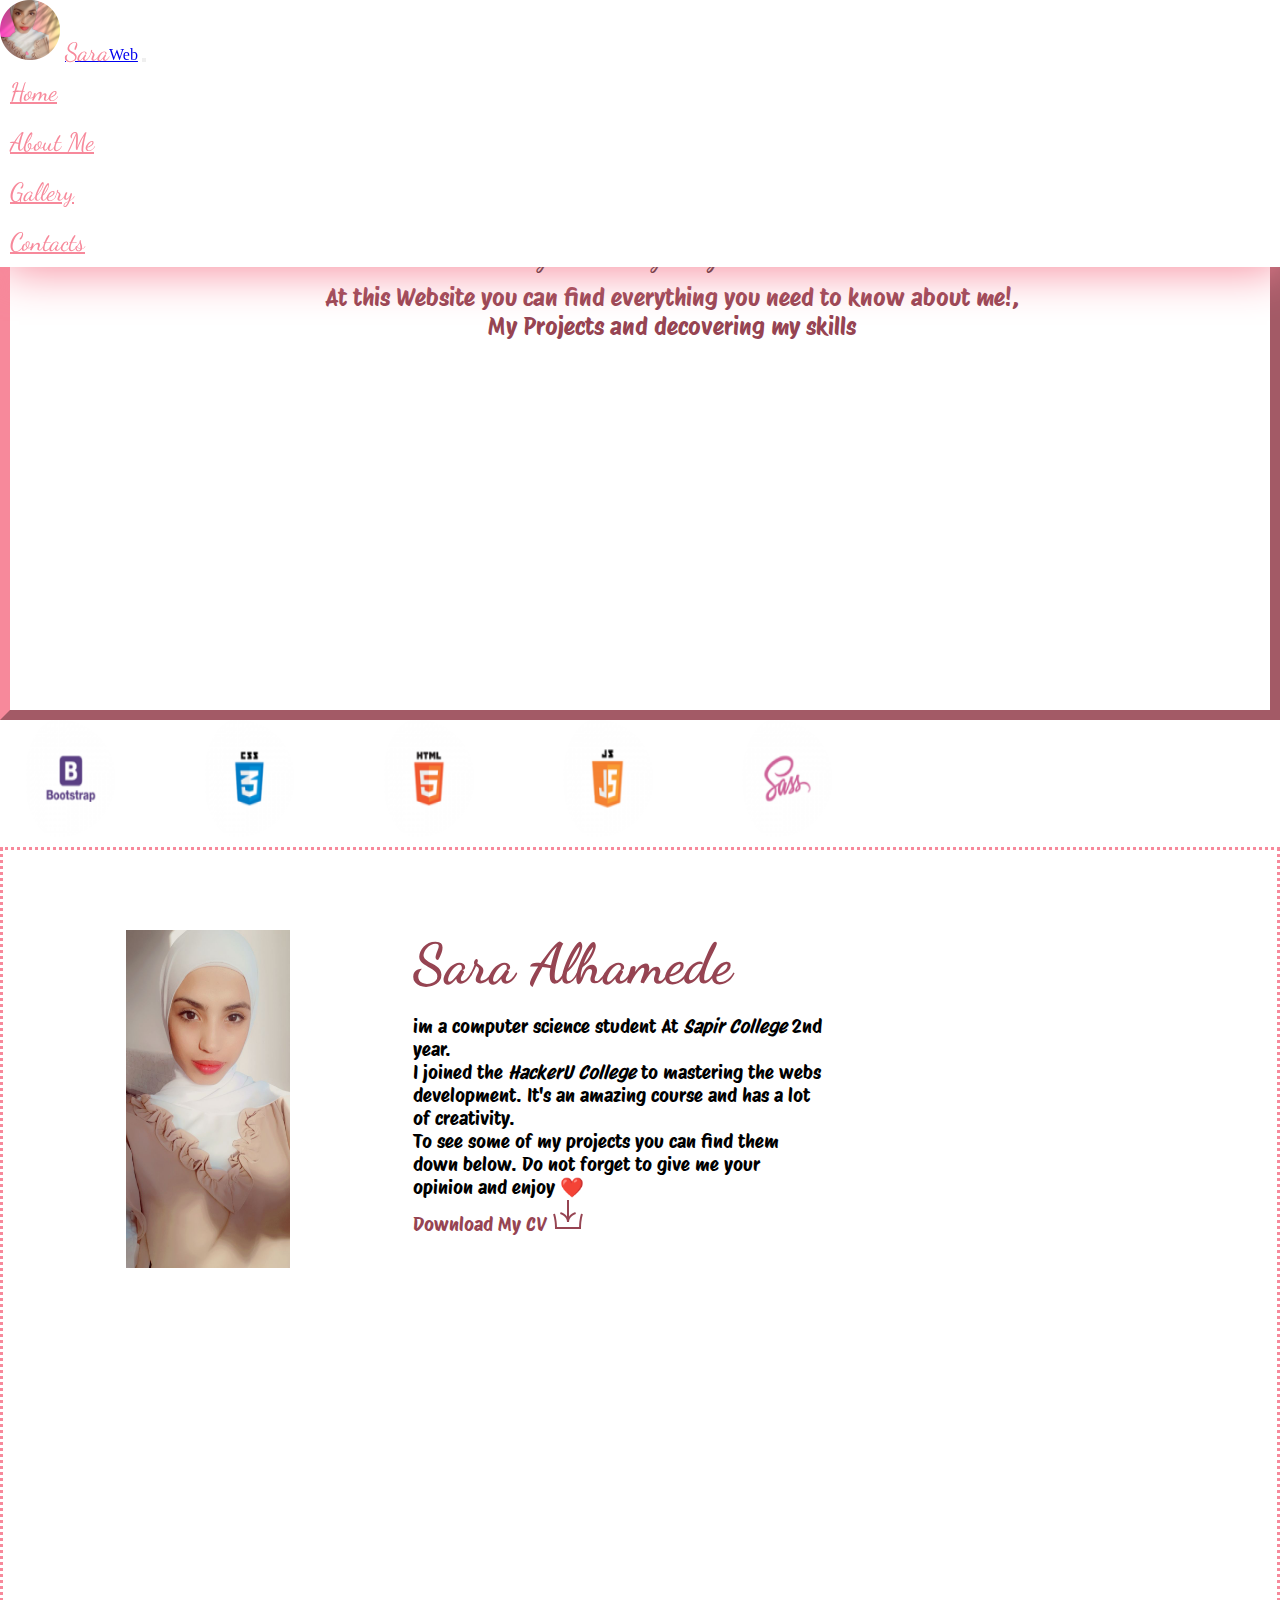
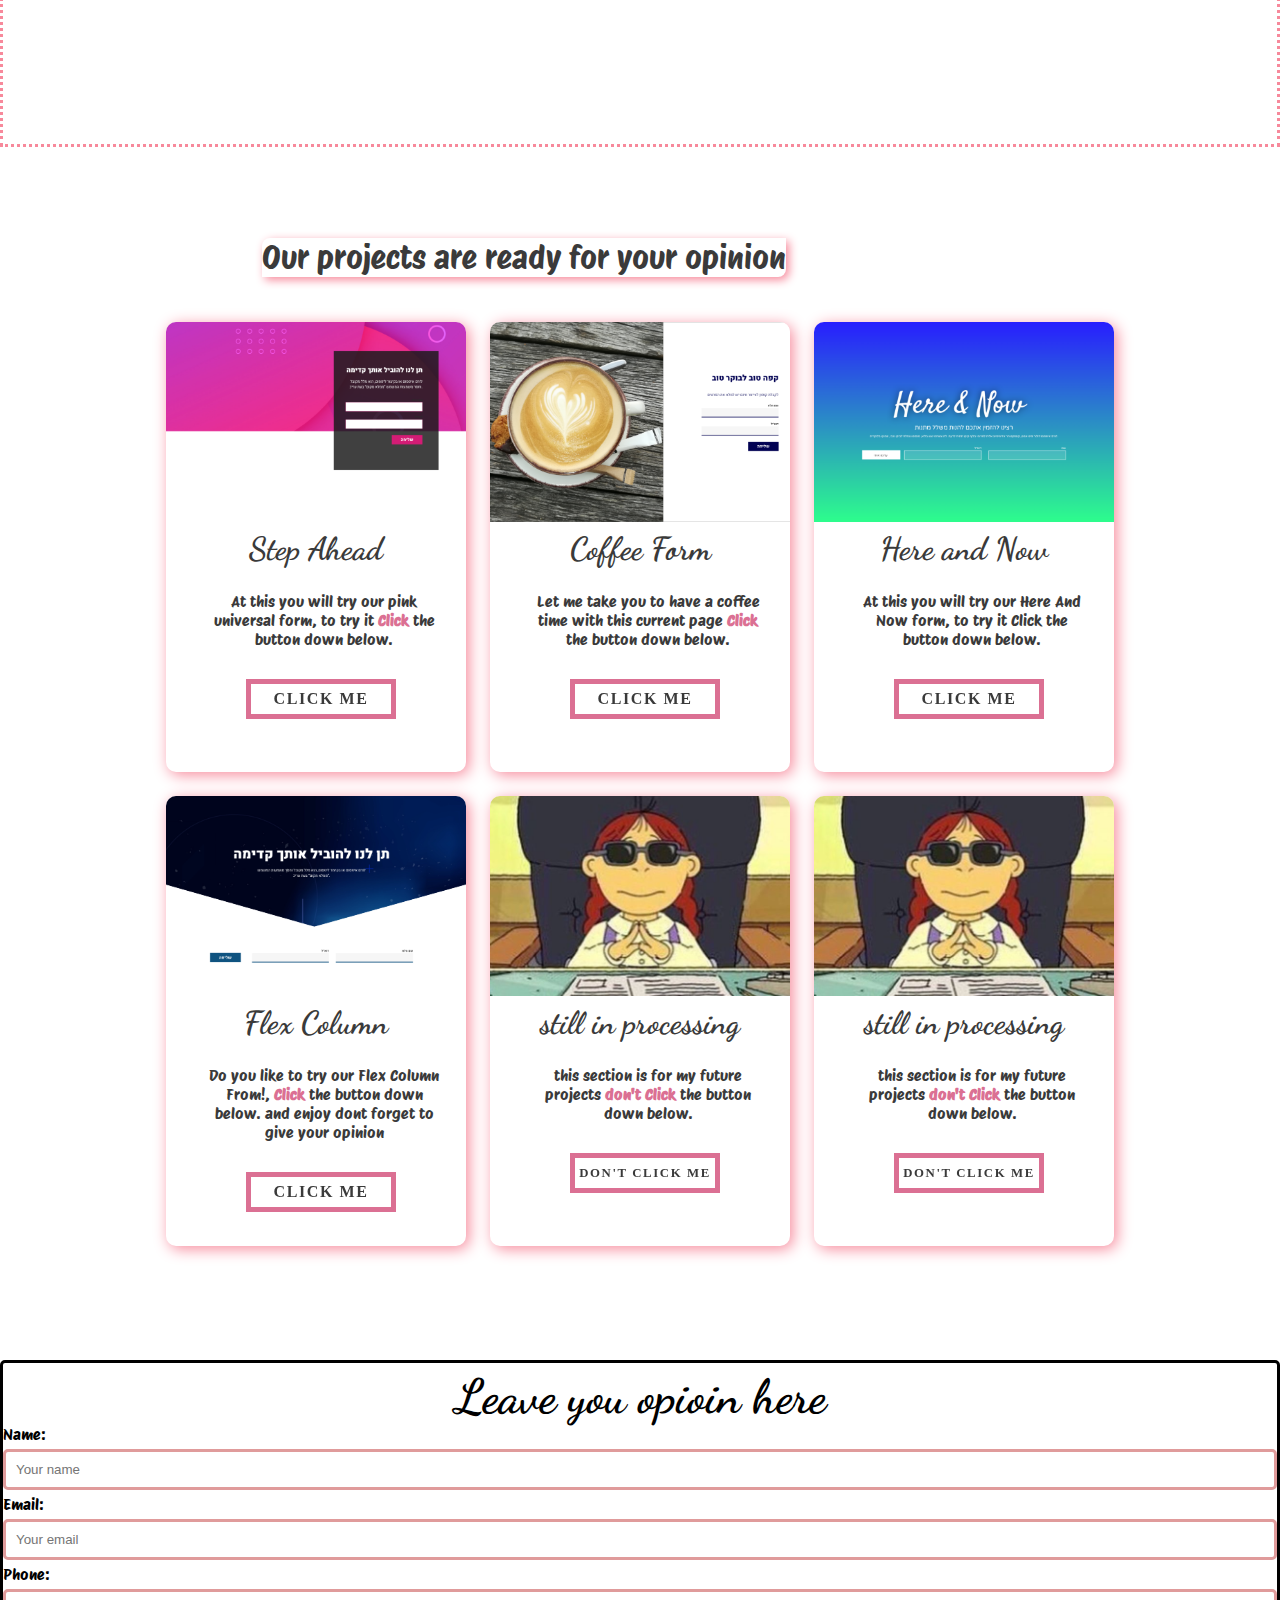
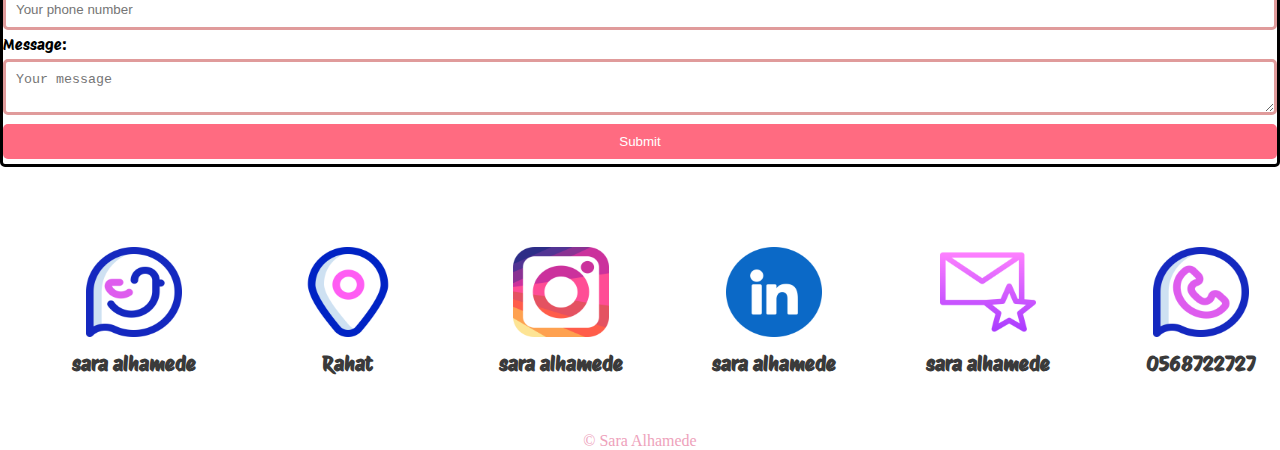
<file: index.html>
<!DOCTYPE html>
<html lang="en">

<head>
    <meta charset="UTF-8">
    <meta name="viewport" content="width=device-width, initial-scale=1.0">
    <title>Main Page</title>
    <link rel="stylesheet" href="style/mainPage.css">
    <link href="https://cdn.jsdelivr.net/npm/bootstrap@5.3.2/dist/css/bootstrap.min.css" rel="stylesheet"
        integrity="sha384-T3c6CoIi6uLrA9TneNEoa7RxnatzjcDSCmG1MXxSR1GAsXEV/Dwwykc2MPK8M2HN" crossorigin="anonymous">
    <script src="forfun.js"></script>

</head>

<body>
    <nav class="navbar navbar-expand-lg " id="navbar">
        <div class="container">
            <a class="navbar-brand" href="#"><img src="images/profile-pic.png" alt="profile Picture"><span
                    class="color">Sara</span>Web</a>
            <button class="navbar-toggler" type="button" data-bs-toggle="collapse"
                data-bs-target="#navbarSupportedContent" aria-controls="navbarSupportedContent" aria-expanded="false"
                aria-label="Toggle navigation">
                <span class="navbar-toggler-icon"></span>
            </button>
            <div class="collapse navbar-collapse" id="navbarSupportedContent">
                <ul class="navbar-nav ms-auto mb-2 mb-lg-0">

                    <li class="nav-item">
                        <a class="nav-link" href="#containerHome">Home</a>
                    </li>
                    <li class="nav-item">
                        <a class="nav-link" href="#containerAboutme">About Me</a>
                    </li>
                    <li class="nav-item">
                        <a class="nav-link" href="#gallery">Gallery</a>
                    </li>
                    <li class="nav-item">
                        <a class="nav-link" href="#contacts">Contacts</a>
                    </li>
                </ul>
            </div>
        </div>
    </nav>

    <div class="containerHome container-sm container-md container-lg" id="containerHome">
        <section>
            <h1>My Personlly Project Folder</h1>
            <p>At this Website you can find everything you need to know about me!,<br> My Projects and decovering my
                skills </p>
        </section>
    </div>
    <div class="langs container-sm container-md container-lg">
        <img src="images/bootsrappic.jpg" alt="bootsrap" sizes="10px"><img src="images/csspic.png" alt="CSS"><img
            src="images/htmlpic.png" alt="Html"><img src="images/jspic.png" alt="JavaScript"><img
            src="images/sasspic.png" alt="SASS">
    </div>
    <div class="containerAboutme container-sm container-md container-lg" id="containerAboutme">
        <div class="cardaboutme">
            <div class="background">
                <img src="images/profilePic.jpg" alt="my picture">
            </div>
            <div class="contain">
                <h2>Sara Alhamede</h2>
                <p>im a computer science student At <em>Sapir College</em> 2nd year. <br> I joined the <em>HackerU
                        College</em> to mastering the webs development. It's an amazing course and has a lot of
                    creativity.
                    <br> To see some of my projects you can find them down below. Do not forget to give me your opinion
                    and enjoy ❤️
                </p>
                <a href="CV.pdf" download class="cv">Download My CV <img src="images/downloadIcon.png" alt=""></a>
            </div>
        </div>
    </div>
    <div class="gallery container-sm container-md container-lg" id="gallery">
        <div class="contering">
            <h1>Our projects are ready for your opinion</h1>
            <section class="articles">
                <article>
                    <figure>
                        <img src="images/pinkform.png" alt="pictur">
                    </figure>
                    <div class="articles-privew">
                        <h2>Step Ahead</h2>
                        <p>
                            At this you will try our pink universal form, to try it <Strong
                                style="color: palevioletred;"> Click </Strong> the button
                            down below.
                        </p>
                        <a href="projects/projectsNum1/mainprojectpage.html" class="button"> <svg>
                                <rect x="0" y="0" fill="none" width="100%" height="100%" />
                            </svg>Click Me
                        </a>
                    </div>
                </article>
                <article>
                    <figure>
                        <img src="images/coffeeform.png" alt="pictur">
                    </figure>
                    <div class="articles-privew">
                        <h2>Coffee Form</h2>
                        <p>
                            Let me take you to have a coffee time with this current page <Strong
                                style="color: palevioletred;"> Click </Strong>
                            the
                            button
                            down below.
                        </p>
                        <a href="projects/projectsNum2/mainpageCoffee.html" class="button"> <svg>
                                <rect x="0" y="0" fill="none" width="100%" height="100%" />
                            </svg>Click Me
                        </a>
                    </div>
                </article>
                <article>
                    <figure>
                        <img src="images/hereandnoew.png" alt="pictur">
                    </figure>
                    <div class="articles-privew">
                        <h2>Here and Now</h2>
                        <p>
                            At this you will try our Here And Now form, to try it <Strong
                                style="color: palevioletred;"></Strong>
                            Click </Strong> the
                            button
                            down below.
                        </p>
                        <a href="projects/projectsNum3/hereandnowpage.html" class="button"> <svg>
                                <rect x="0" y="0" fill="none" width="100%" height="100%" />
                            </svg>Click Me
                        </a>
                    </div>
                </article>
                <article>
                    <figure>
                        <img src="images/flexcloumnform.png" alt="pictur">
                    </figure>
                    <div class="articles-privew">
                        <h2>Flex Column</h2>
                        <p>
                            Do you like to try our Flex Column From!, <Strong style="color: palevioletred;"> Click
                            </Strong> the
                            button
                            down below. and enjoy dont forget to give your opinion
                        </p>
                        <a href="projects/projectsNum4/flexClounmpage.html" class="button"> <svg>
                                <rect x="0" y="0" fill="none" width="100%" height="100%" />
                            </svg>Click Me
                        </a>
                    </div>
                </article>
                <article>
                    <figure id="dontchange">
                        <img src="images/laterProjects.jpg" alt="pictur" id="pic1">
                    </figure>
                    <div class="articles-privew">
                        <h2>still in processing</h2>
                        <p>this section is for my future projects
                            <Strong style="color: palevioletred;"> don't Click </Strong> the
                            button
                            down below.
                        </p>
                        <a class="button" id="me" onclick="dontclick()"> <svg>
                                <rect x="0" y="0" fill="none" width="100%" height="100%" />
                            </svg>Don't Click Me
                        </a>
                    </div>
                </article>
                <article>
                    <figure id="dontchange">
                        <img src="images/laterProjects.jpg" alt="pictur" id="pic2">
                    </figure>
                    <div class="articles-privew">
                        <h2>still in processing</h2>
                        <p>
                            this section is for my future projects <Strong style="color: palevioletred;">don't Click
                            </Strong> the
                            button
                            down below.
                        </p>
                        <a class="button" id="me1" onclick="dontclick1()"> <svg>
                                <rect x="0" y="0" fill="none" width="100%" height="100%" />
                            </svg>Don't Click Me
                        </a>
                    </div>
                </article>
            </section>
        </div>
    </div>

    <div class="contacts container-sm container-md      container-lg" id="contacts">
        <h1>Leave you opioin here </h1>
        <form>
            <label for="name">Name:</label><br>
            <input type="text" id="name" name="name" placeholder="Your name"><br>

            <label for="email">Email:</label><br>
            <input type="email" id="email" name="email" placeholder="Your email"><br>

            <label for="phone">Phone:</label><br>
            <input type="tel" id="phone" name="phone" placeholder="Your phone number"><br>

            <label for="message">Message:</label><br>
            <textarea id="message" name="message" placeholder="Your message"></textarea><br>

            <input type="submit" value="Submit">
        </form>
    </div>
    <div class="social-media  container-sm container-md container-lg">
        <div class="social-icon"><img src="images/twitter.png" alt="twitter">
            <h5>sara alhamede</h5>
        </div>
        <div class="social-icon"><img src="images/location.png" alt="location">
            <h5>Rahat</h5>
        </div>
        <div class="social-icon"><img src="images/instagram.png" alt="instagram">
            <h5>sara alhamede</h5>
        </div>
        <div class="social-icon"><img src="images/linkedin.png" alt="linkedin">
            <h5>sara alhamede</h5>
        </div>
        <div class="social-icon"><img src="images/mail.png" alt="mail">
            <h5>sara alhamede</h5>
        </div>
        <div class="social-icon"><img src="images/whatsapp.png" alt="whatsapp">
            <h5>0568722727</h5>
        </div>
    </div>
    <div class="copyright container-sm container-md container-lg">
        <p>&copy Sara Alhamede</p>
    </div>


    <script src="https://cdn.jsdelivr.net/npm/bootstrap@5.3.2/dist/js/bootstrap.bundle.min.js"
        integrity="sha384-C6RzsynM9kWDrMNeT87bh95OGNyZPhcTNXj1NW7RuBCsyN/o0jlpcV8Qyq46cDfL"
        crossorigin="anonymous"></script>
</body>

</html>
</file>
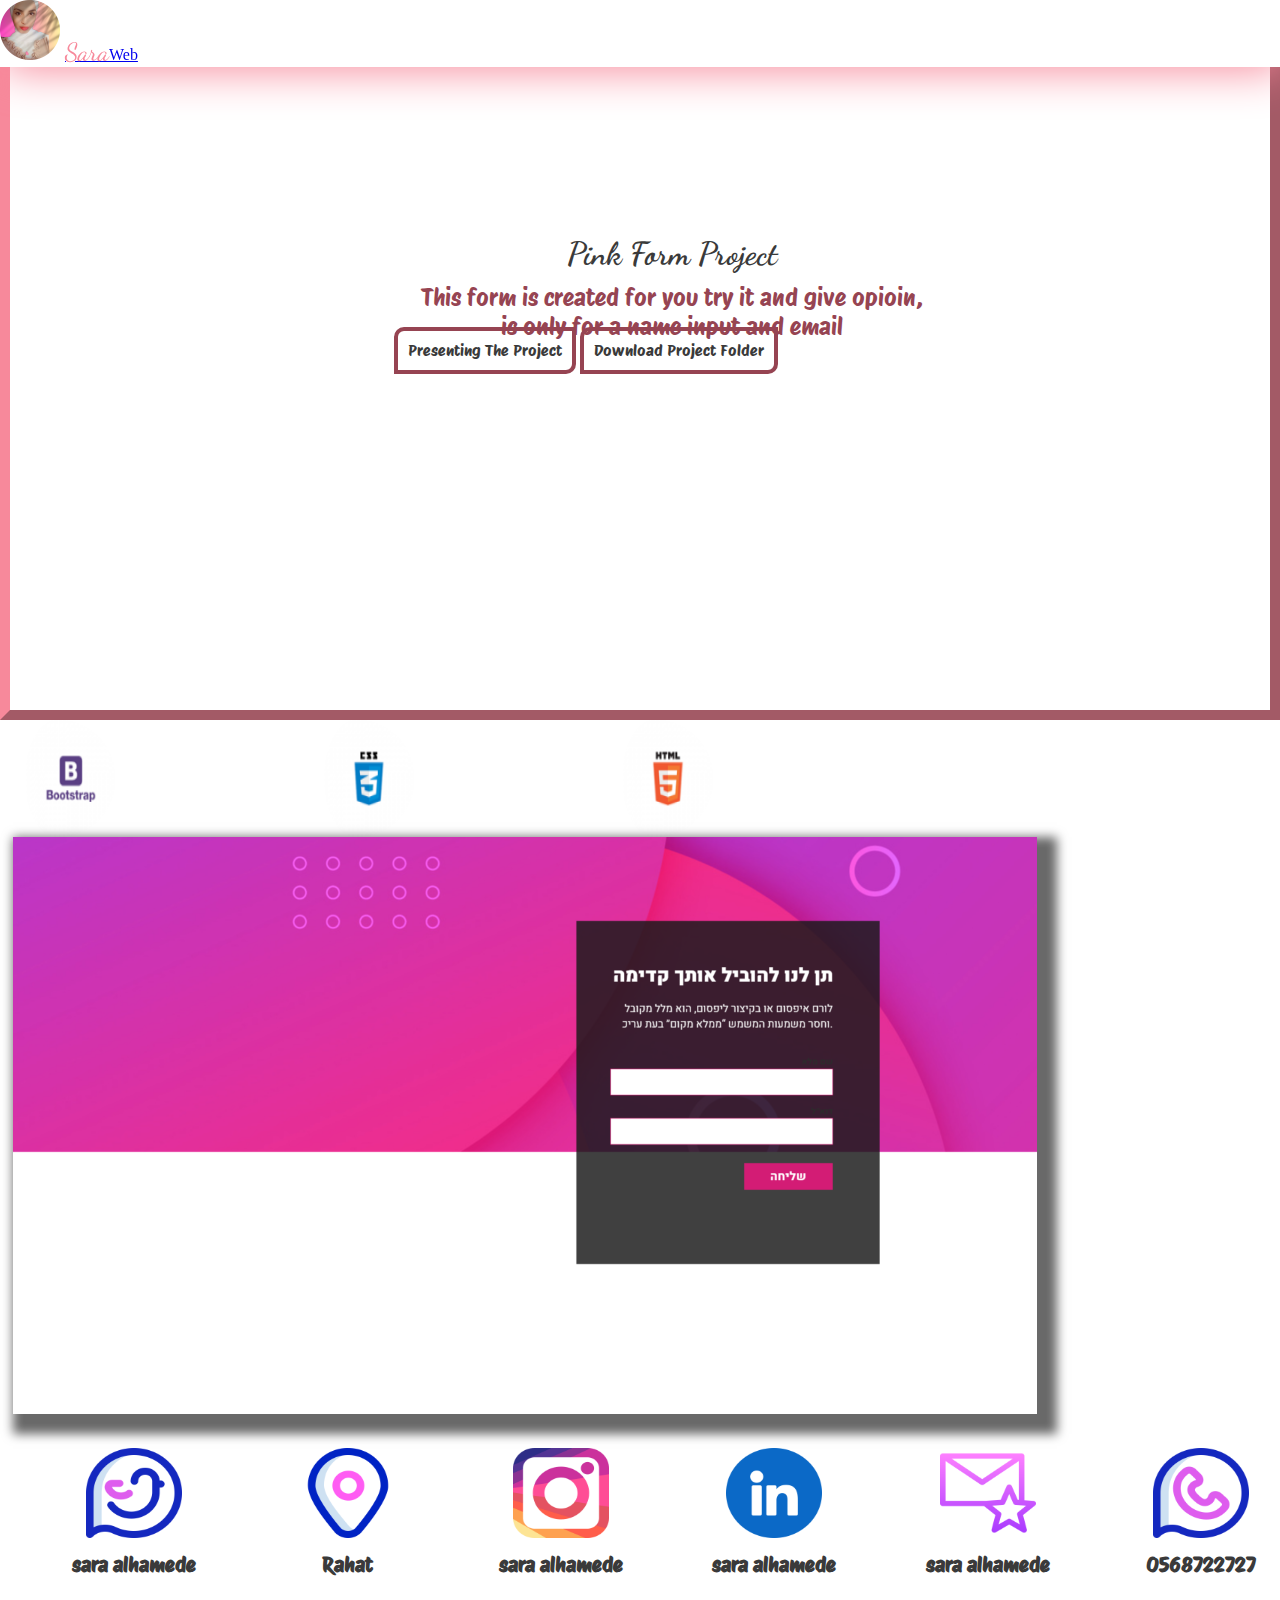
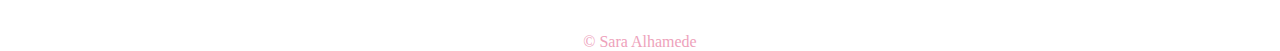
<file: projects/projectsNum1/mainprojectpage.html>
<!DOCTYPE html>
<html lang="en">

<head>
    <meta charset="UTF-8">
    <meta name="viewport" content="width=device-width, initial-scale=1.0">
    <title>NAME OF THE PROJECT</title>
    <link href="https://cdn.jsdelivr.net/npm/bootstrap@5.3.2/dist/css/bootstrap.min.css" rel="stylesheet"
        integrity="sha384-T3c6CoIi6uLrA9TneNEoa7RxnatzjcDSCmG1MXxSR1GAsXEV/Dwwykc2MPK8M2HN" crossorigin="anonymous">
    <link rel="stylesheet" href="mainprojectpage.css">
</head>

<body>
    <nav class="navbar navbar-expand-lg " id="navbar">
        <div class="container">
            <a class="navbar-brand" href="../../index.html"><img src="../../images/profile-pic.png"
                    alt="profile Picture"><span class="color">Sara</span>Web</a>
        </div>
    </nav>
    <div class="containerHome container-sm container-md container-lg" id="containerHome">
        <section>
            <h1>Pink Form Project</h1>
            <p>This form is created for you try it and give opioin,<br> is only for a name input and email </p>
        </section>
        <span class="downloadinfos">
            <a href="../../projects/projectsNum1/pinkForm.html">Presenting The Project</a>
            <a href="../../projects/projectsNum1/projectsNum1.zip">Download Project Folder</a>
        </span>
    </div>
    <div class="langs container-sm container-md container-lg">
        <img src='../../images/bootsrappic.jpg' alt="bootsrap" sizes="10px"><img src="../../images/csspic.png"
            alt="CSS"><img src="../../images/htmlpic.png" alt="Html">
    </div>
    <div class="projectpic container-sm container-md  container-lg" id="projectpic">
        <img src="../../images/pinkform.png" alt="">
    </div>
    <div class="social-media  container-sm container-md container-lg">
        <div class="social-icon"><img src="../../images/twitter.png" alt="twitter">
            <h5>sara alhamede</h5>
        </div>
        <div class="social-icon"><img src="../../images/location.png" alt="location">
            <h5>Rahat</h5>
        </div>
        <div class="social-icon"><img src="../../images/instagram.png" alt="instagram">
            <h5>sara alhamede</h5>
        </div>
        <div class="social-icon"><img src="../../images/linkedin.png" alt="linkedin">
            <h5>sara alhamede</h5>
        </div>
        <div class="social-icon"><img src="../../images/mail.png" alt="mail">
            <h5>sara alhamede</h5>
        </div>
        <div class="social-icon"><img src="../../images/whatsapp.png" alt="whatsapp">
            <h5>0568722727</h5>
        </div>
    </div>
    <div class="copyright container-sm container-md container-lg">
        <p>&copy Sara Alhamede</p>
    </div>


    <script src="https://cdn.jsdelivr.net/npm/bootstrap@5.3.2/dist/js/bootstrap.bundle.min.js"
        integrity="sha384-C6RzsynM9kWDrMNeT87bh95OGNyZPhcTNXj1NW7RuBCsyN/o0jlpcV8Qyq46cDfL"
        crossorigin="anonymous"></script>
</body>

</html>
</file>
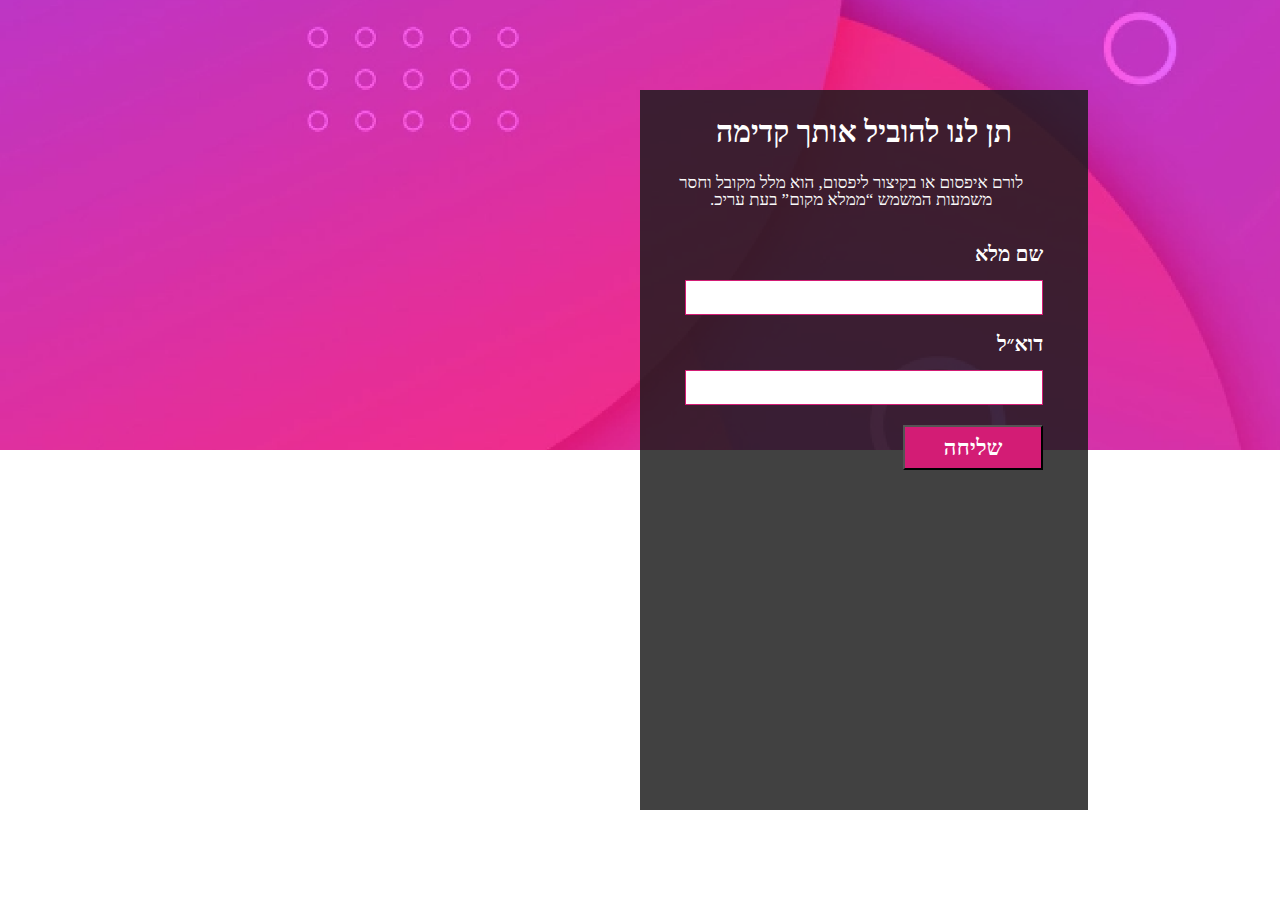
<file: projects/projectsNum1/pinkForm.html>
<!DOCTYPE html>
<html lang="en">

<head>
    <meta charset="UTF-8">
    <meta name="viewport" content="width=device-width, initial-scale=1.0">
    <title>Pink Form</title>
    <link rel="stylesheet" href="pinkForm.css">
</head>

<body>
    <div class="uppSectoin">
    </div>
    <div class="formSection">
        <form>
            <section class="copy">
                <h2>תן לנו להוביל אותך קדימה</h2>
                <p>לורם איפסום או בקיצור ליפסום, הוא מלל מקובל וחסר משמעות המשמש “ממלא מקום” בעת עריכ.</p>
            </section>
            <div class="input-container">
                <label for="fname">שם מלא</label>
                <input type="text" name="fname" id="fname">
            </div>
            <div class="input-container">
                <label for="email">דוא״ל</label>
                <input type="email" name="femail" id="femail">
            </div>
            <button class="send" type="submit">שליחה</button>
        </form>
    </div>
</body>

</html>
</file>
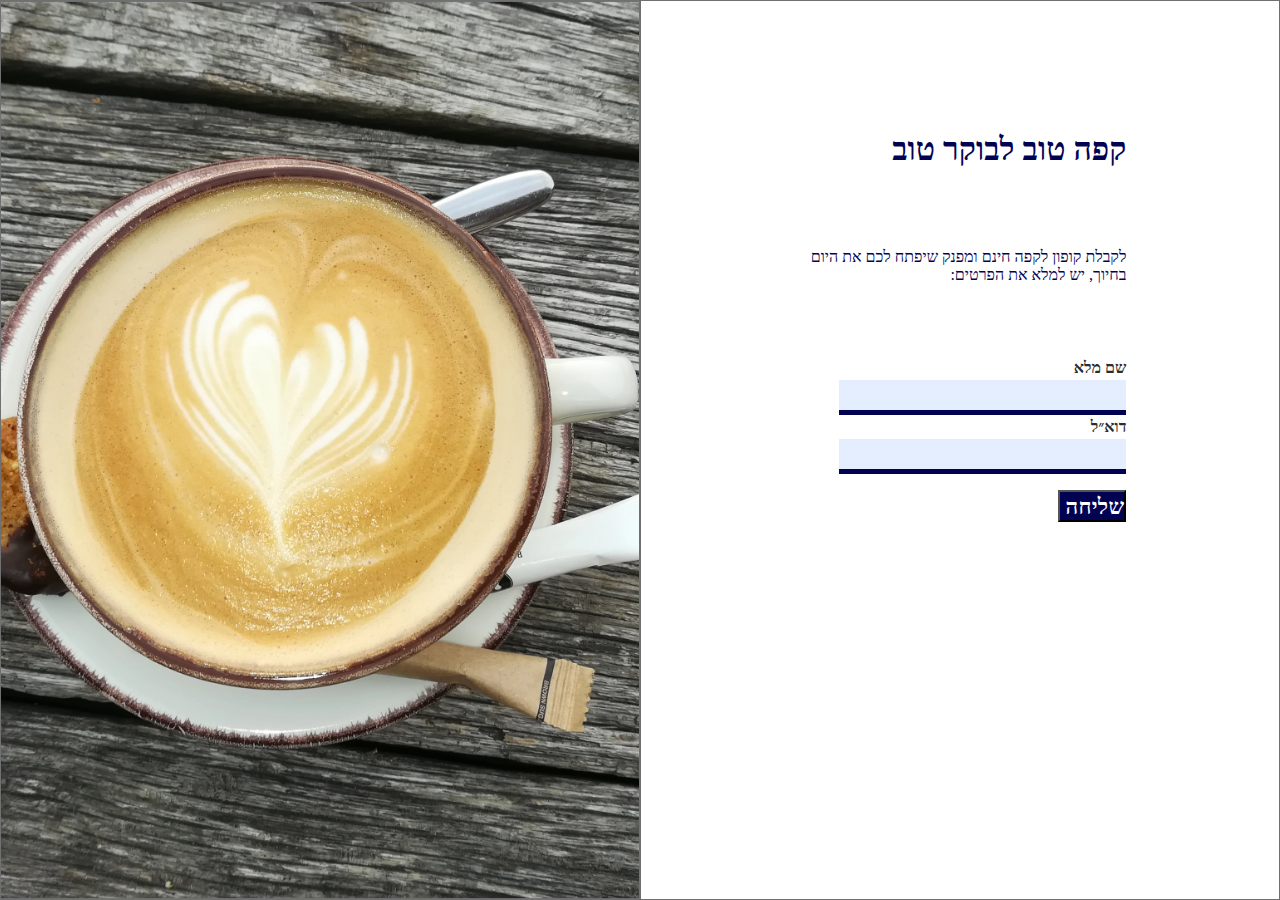
<file: projects/projectsNum2/coffeeForm.html>
<!DOCTYPE html>
<html lang="en">

<head>
    <meta charset="UTF-8">
    <meta name="viewport" content="width=device-width, initial-scale=1.0">
    <title>Coffee form</title>
    <link rel="stylesheet" href="coffeeForm.css">

</head>

<body>
    <div class="slipt-screen">
        <div class="left">
        </div>
        <div class="right">
            <form>
                <h2>קפה טוב לבוקר טוב</h2>
                <p>לקבלת קופון לקפה חינם ומפנק שיפתח לכם את היום בחיוך, יש למלא את הפרטים:</p>
                <div class="input-container">
                    <label for="fname">שם מלא</label>
                    <input type="text" name="fname" id="fname">
                </div>
                <div class="input-container">
                    <label for="email">דוא״ל</label>
                    <input type="email" name="femail" id="femail">
                </div>
                <button class="send" type="submit">שליחה</button>
            </form>
        </div>
    </div>
</body>

</html>
</file>
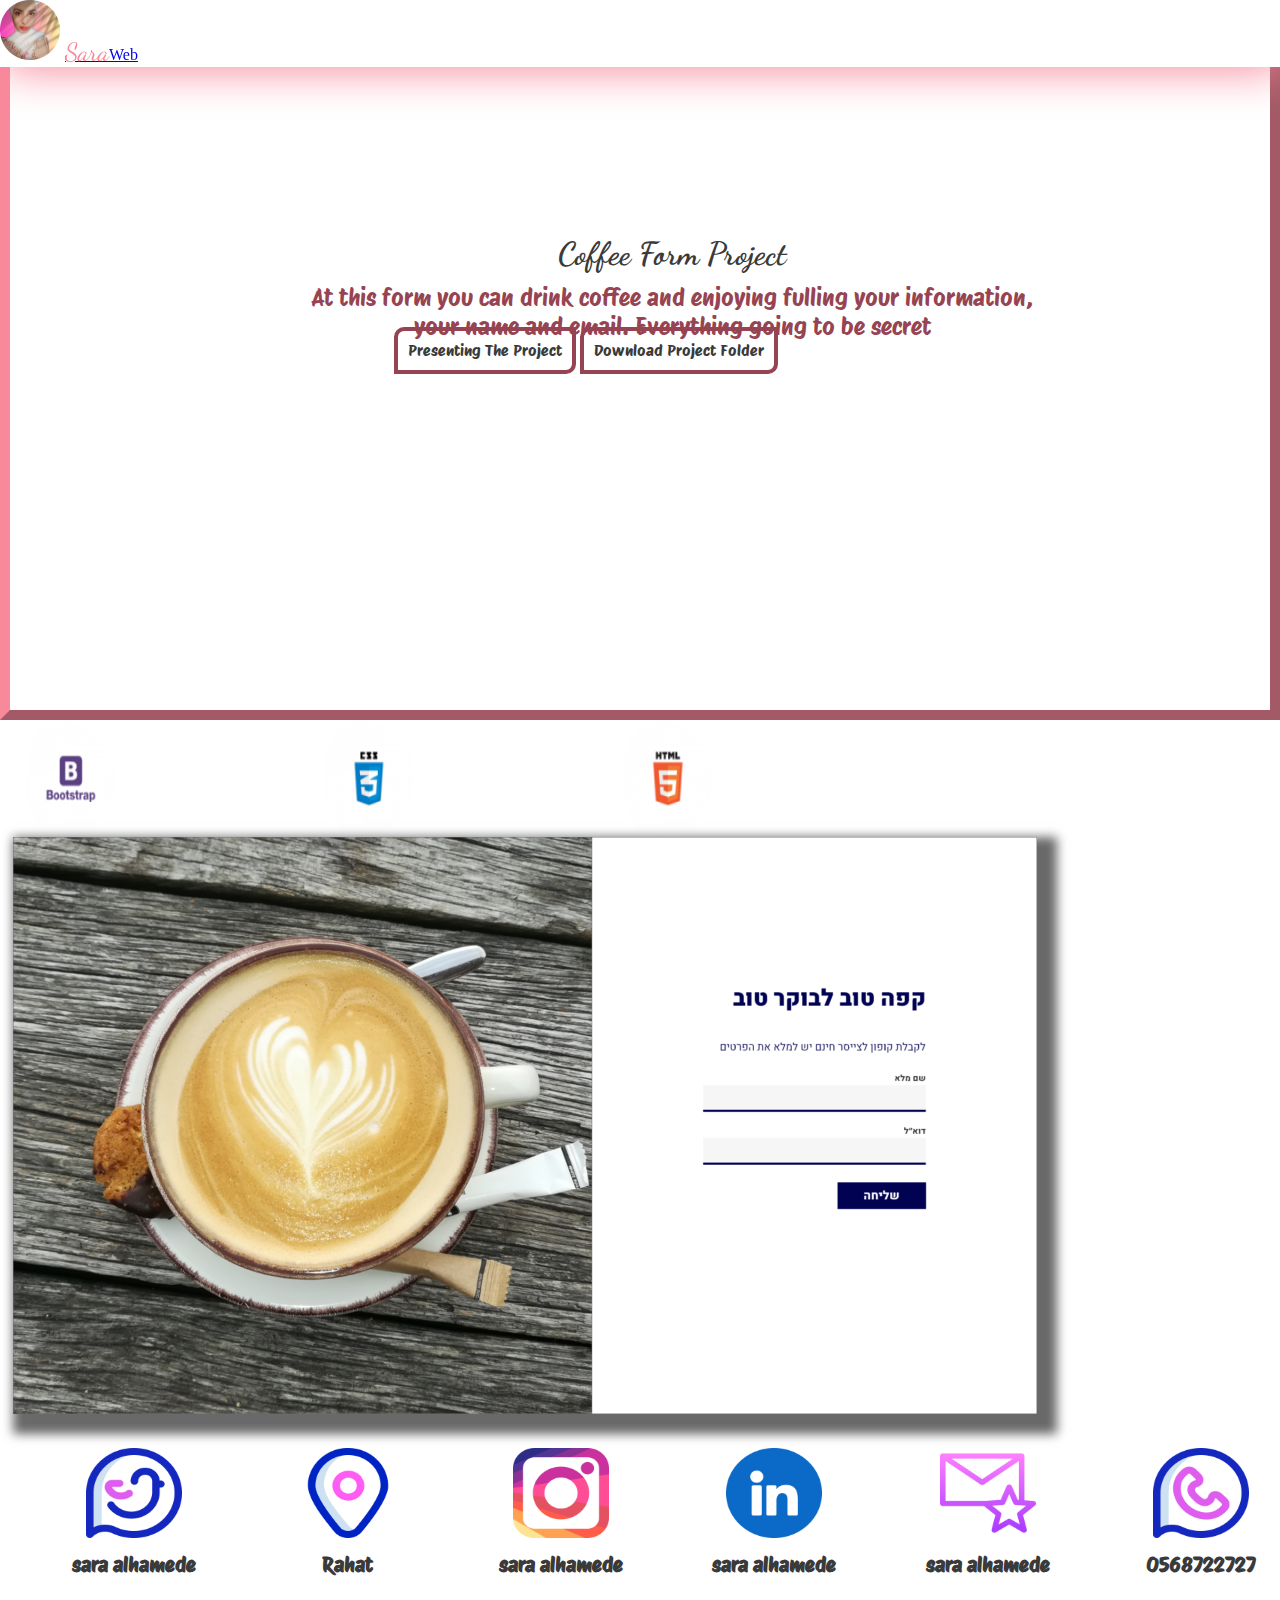
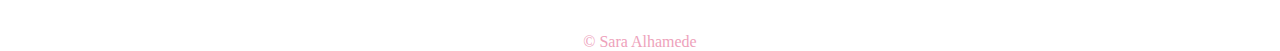
<file: projects/projectsNum2/mainpageCoffee.html>
<!DOCTYPE html>
<html lang="en">

<head>
    <meta charset="UTF-8">
    <meta name="viewport" content="width=device-width, initial-scale=1.0">
    <title>NAME OF THE PROJECT</title>
    <link href="https://cdn.jsdelivr.net/npm/bootstrap@5.3.2/dist/css/bootstrap.min.css" rel="stylesheet"
        integrity="sha384-T3c6CoIi6uLrA9TneNEoa7RxnatzjcDSCmG1MXxSR1GAsXEV/Dwwykc2MPK8M2HN" crossorigin="anonymous">
    <link rel="stylesheet" href="mainpageCoffee.css">
</head>

<body>
    <nav class="navbar navbar-expand-lg " id="navbar">
        <div class="container">
            <a class="navbar-brand" href="../../index.html"><img src="../../images/profile-pic.png"
                    alt="profile Picture"><span class="color">Sara</span>Web</a>
        </div>
    </nav>
    <div class="containerHome container-sm container-md container-lg" id="containerHome">
        <section>
            <h1>Coffee Form Project</h1>
            <p>At this form you can drink coffee and enjoying fulling your information,<br> your name and email.
                Everything going to be secret</p>
        </section>
        <span class="downloadinfos">
            <a href="../../projects/projectsNum2/coffeeForm.html">Presenting The Project</a>
            <a href="../../projects/projectsNum2/projectsNum2.zip">Download Project Folder</a>
        </span>
    </div>
    <div class="langs container-sm container-md container-lg">
        <img src="../../images/bootsrappic.jpg" alt="bootsrap" sizes="10px"><img src="../../images/csspic.png"
            alt="CSS"><img src="../../images/htmlpic.png" alt="Html">
    </div>
    <div class="projectpic container-sm container-md  container-lg" id="projectpic">
        <img src="../../images/coffeeform.png" alt="">
    </div>
    <div class="social-media  container-sm container-md container-lg">
        <div class="social-icon"><img src="../../images/twitter.png" alt="twitter">
            <h5>sara alhamede</h5>
        </div>
        <div class="social-icon"><img src="../../images/location.png" alt="location">
            <h5>Rahat</h5>
        </div>
        <div class="social-icon"><img src="../../images/instagram.png" alt="instagram">
            <h5>sara alhamede</h5>
        </div>
        <div class="social-icon"><img src="../../images/linkedin.png" alt="linkedin">
            <h5>sara alhamede</h5>
        </div>
        <div class="social-icon"><img src="../../images/mail.png" alt="mail">
            <h5>sara alhamede</h5>
        </div>
        <div class="social-icon"><img src="../../images/whatsapp.png" alt="whatsapp">
            <h5>0568722727</h5>
        </div>
    </div>
    <div class="copyright container-sm container-md container-lg">
        <p>&copy Sara Alhamede</p>
    </div>


    <script src="https://cdn.jsdelivr.net/npm/bootstrap@5.3.2/dist/js/bootstrap.bundle.min.js"
        integrity="sha384-C6RzsynM9kWDrMNeT87bh95OGNyZPhcTNXj1NW7RuBCsyN/o0jlpcV8Qyq46cDfL"
        crossorigin="anonymous"></script>
</body>

</html>
</file>
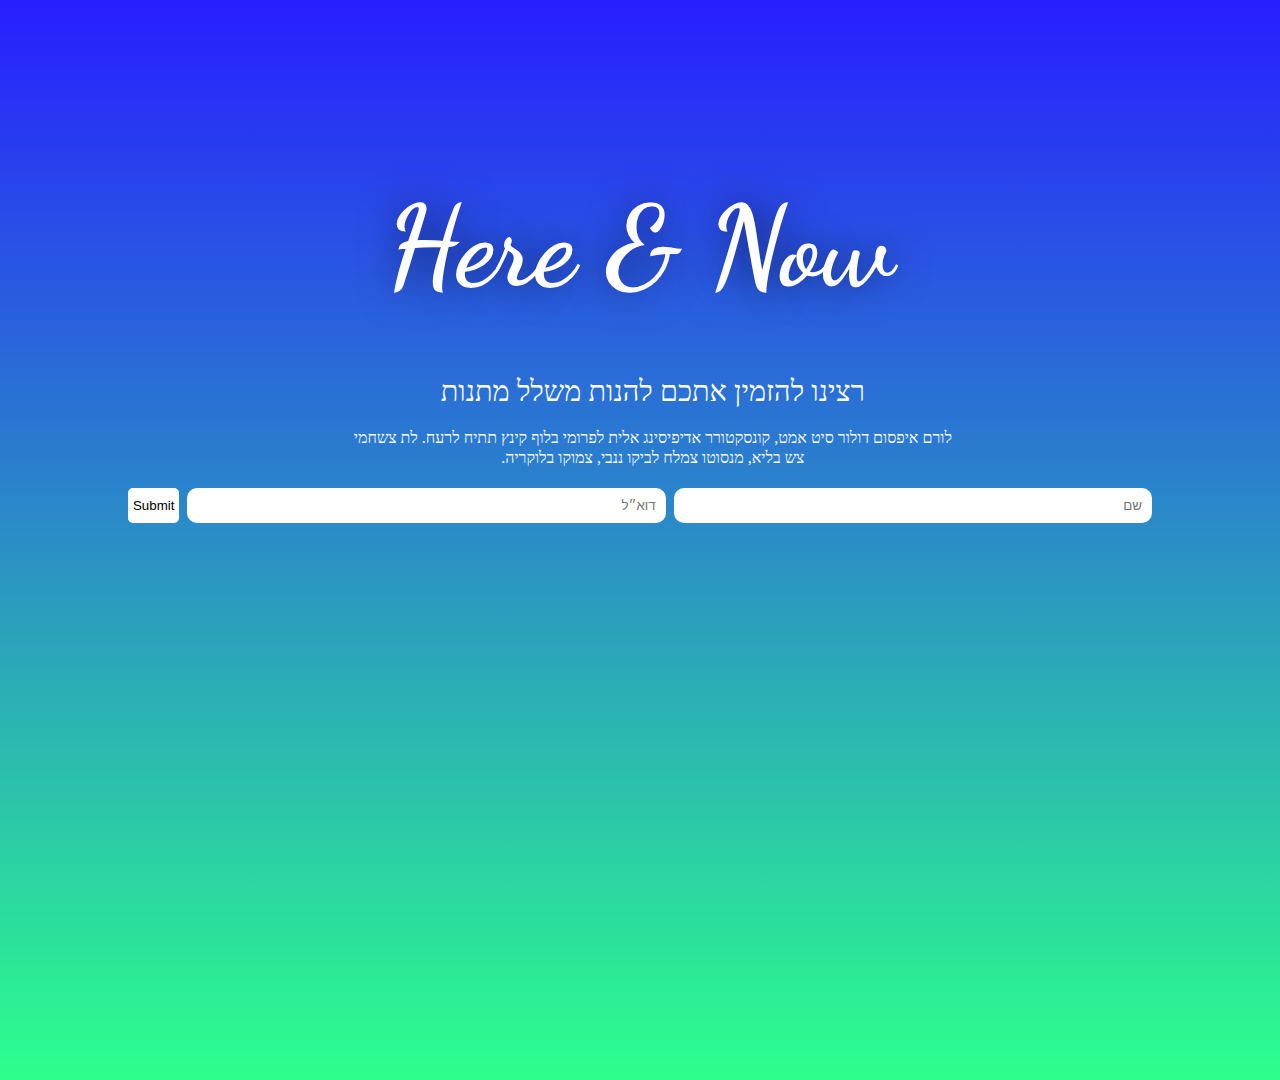
<file: projects/projectsNum3/hereandNow.html>
<!DOCTYPE html>
<html lang="en">

<head>
    <meta charset="UTF-8">
    <meta name="viewport" content="width=device-width, initial-scale=1.0">
    <title>Here and Now Form</title>
    <link rel="stylesheet" href="hereandNow.css">
</head>

<body>
    <div class="container">
        <h1>Here & Now</h1>
        <h4>רצינו להזמין אתכם להנות משלל מתנות</h4>
        <p>לורם איפסום דולור סיט אמט, קונסקטורר אדיפיסינג אלית לפרומי בלוף קינץ תתיח לרעח. לת צשחמי צש בליא, מנסוטו צמלח
            לביקו
            ננבי, צמוקו בלוקריה.
        </p>
        <div class="flex-container">
            <input type="text" class="username" name="fname" placeholder="שם ">
            <input type="email" class="email" name="femail" placeholder="דוא״ל">
            <button type="submit">Submit</button>
        </div>
    </div>
</body>

</html>
</file>
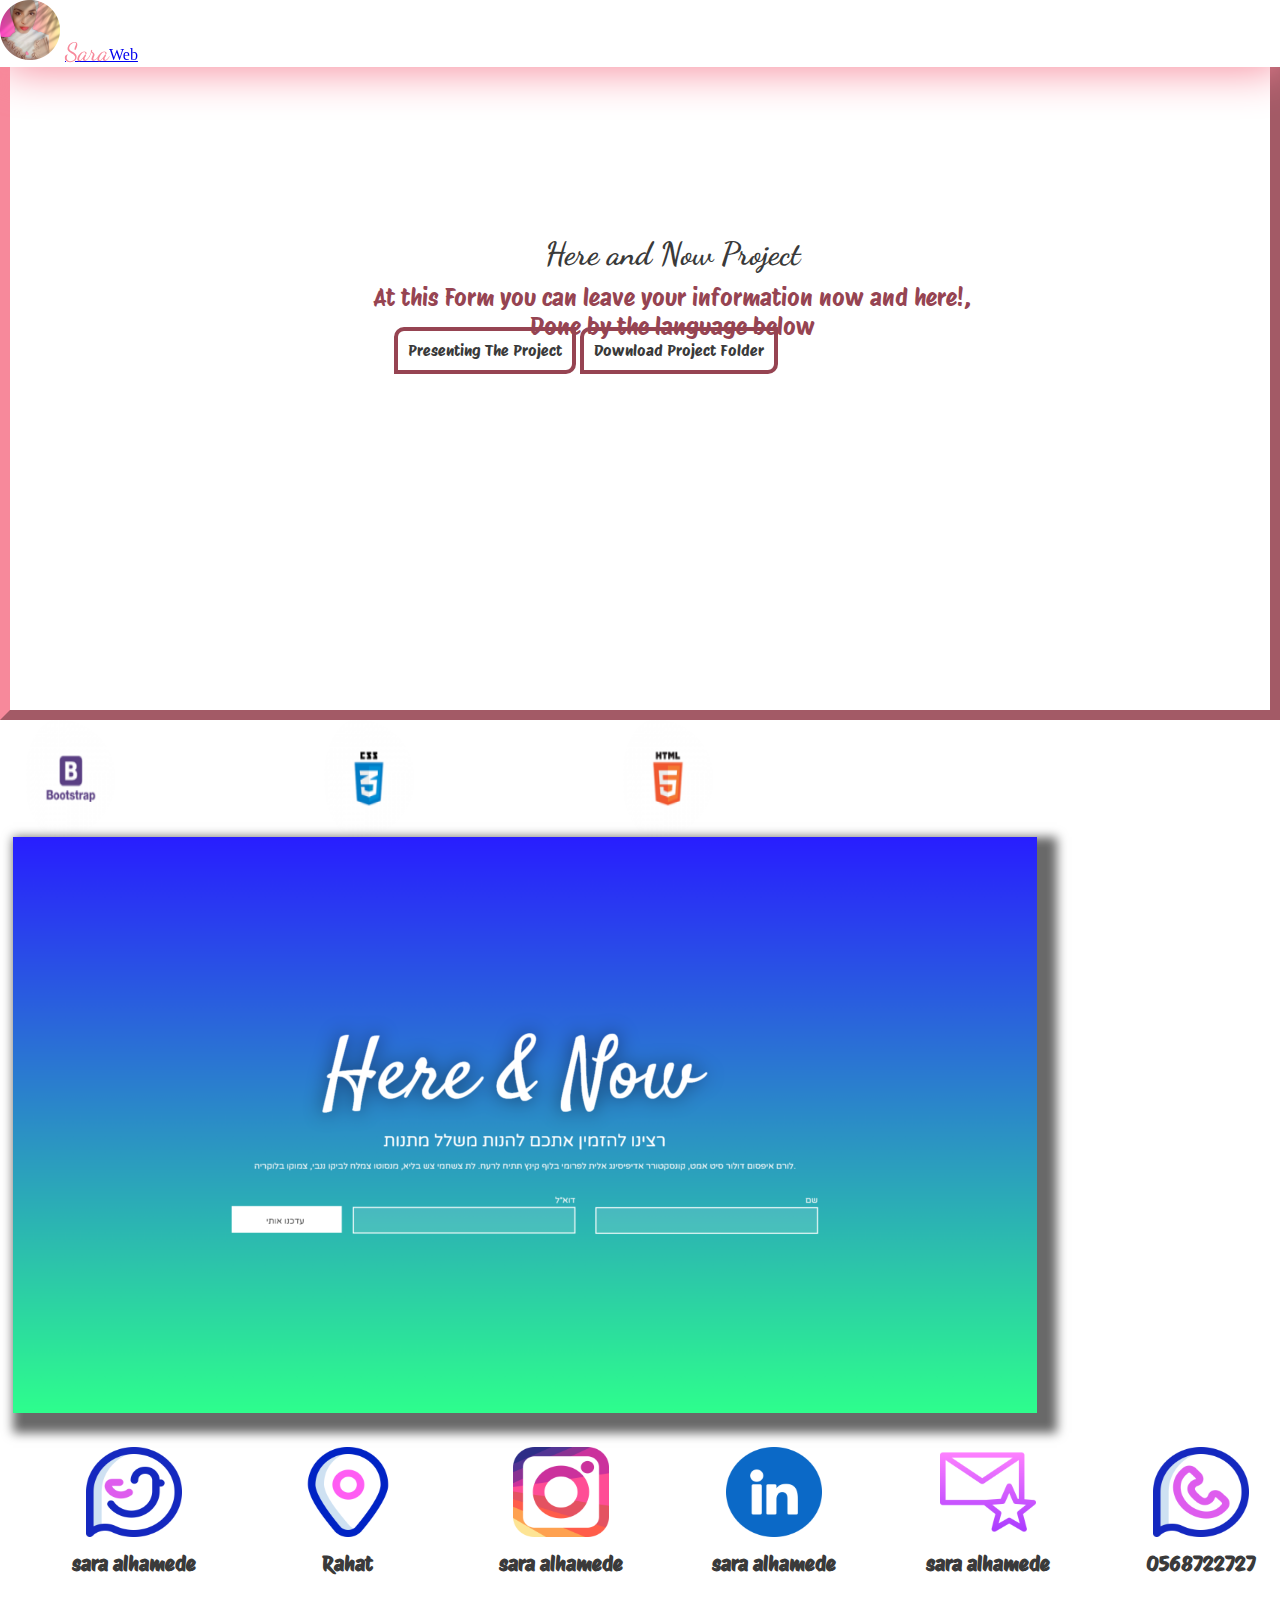
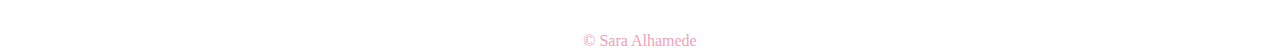
<file: projects/projectsNum3/hereandnowpage.html>
<!DOCTYPE html>
<html lang="en">

<head>
    <meta charset="UTF-8">
    <meta name="viewport" content="width=device-width, initial-scale=1.0">
    <title>NAME OF THE PROJECT</title>
    <link href="https://cdn.jsdelivr.net/npm/bootstrap@5.3.2/dist/css/bootstrap.min.css" rel="stylesheet"
        integrity="sha384-T3c6CoIi6uLrA9TneNEoa7RxnatzjcDSCmG1MXxSR1GAsXEV/Dwwykc2MPK8M2HN" crossorigin="anonymous">
    <link rel="stylesheet" href="hereandnowpage.css">
</head>

<body>
    <nav class="navbar navbar-expand-lg " id="navbar">
        <div class="container">
            <a class="navbar-brand" href="../../index.html"><img src="../../images/profile-pic.png"
                    alt="profile Picture"><span class="color">Sara</span>Web</a>
        </div>
    </nav>
    <div class="containerHome container-sm container-md container-lg" id="containerHome">
        <section>
            <h1>Here and Now Project</h1>
            <p>At this Form you can leave your information now and here!,<br> Done by the language below </p>
        </section>
        <span class="downloadinfos">
            <a href="../../projects/projectsNum3/hereandNow.html">Presenting The Project</a>
            <a href="../../projects/projectsNum3/projectsNum3.zip">Download Project Folder</a>
        </span>
    </div>
    <div class="langs container-sm container-md container-lg">
        <img src="../../images/bootsrappic.jpg" alt="bootsrap" sizes="10px"><img src="../../images/csspic.png"
            alt="CSS"><img src="../../images/htmlpic.png" alt="Html">

    </div>
    <div class="projectpic container-sm container-md  container-lg" id="projectpic">
        <img src="../../images/hereandnoew.png" alt="">
    </div>
    <div class="social-media  container-sm container-md container-lg">
        <div class="social-icon"><img src="../../images/twitter.png" alt="twitter">
            <h5>sara alhamede</h5>
        </div>
        <div class="social-icon"><img src="../../images/location.png" alt="location">
            <h5>Rahat</h5>
        </div>
        <div class="social-icon"><img src="../../images/instagram.png" alt="instagram">
            <h5>sara alhamede</h5>
        </div>
        <div class="social-icon"><img src="../../images/linkedin.png" alt="linkedin">
            <h5>sara alhamede</h5>
        </div>
        <div class="social-icon"><img src="../../images/mail.png" alt="mail">
            <h5>sara alhamede</h5>
        </div>
        <div class="social-icon"><img src="../../images/whatsapp.png" alt="whatsapp">
            <h5>0568722727</h5>
        </div>
    </div>
    <div class="copyright container-sm container-md container-lg">
        <p>&copy Sara Alhamede</p>
    </div>


    <script src="https://cdn.jsdelivr.net/npm/bootstrap@5.3.2/dist/js/bootstrap.bundle.min.js"
        integrity="sha384-C6RzsynM9kWDrMNeT87bh95OGNyZPhcTNXj1NW7RuBCsyN/o0jlpcV8Qyq46cDfL"
        crossorigin="anonymous"></script>
</body>

</html>
</file>
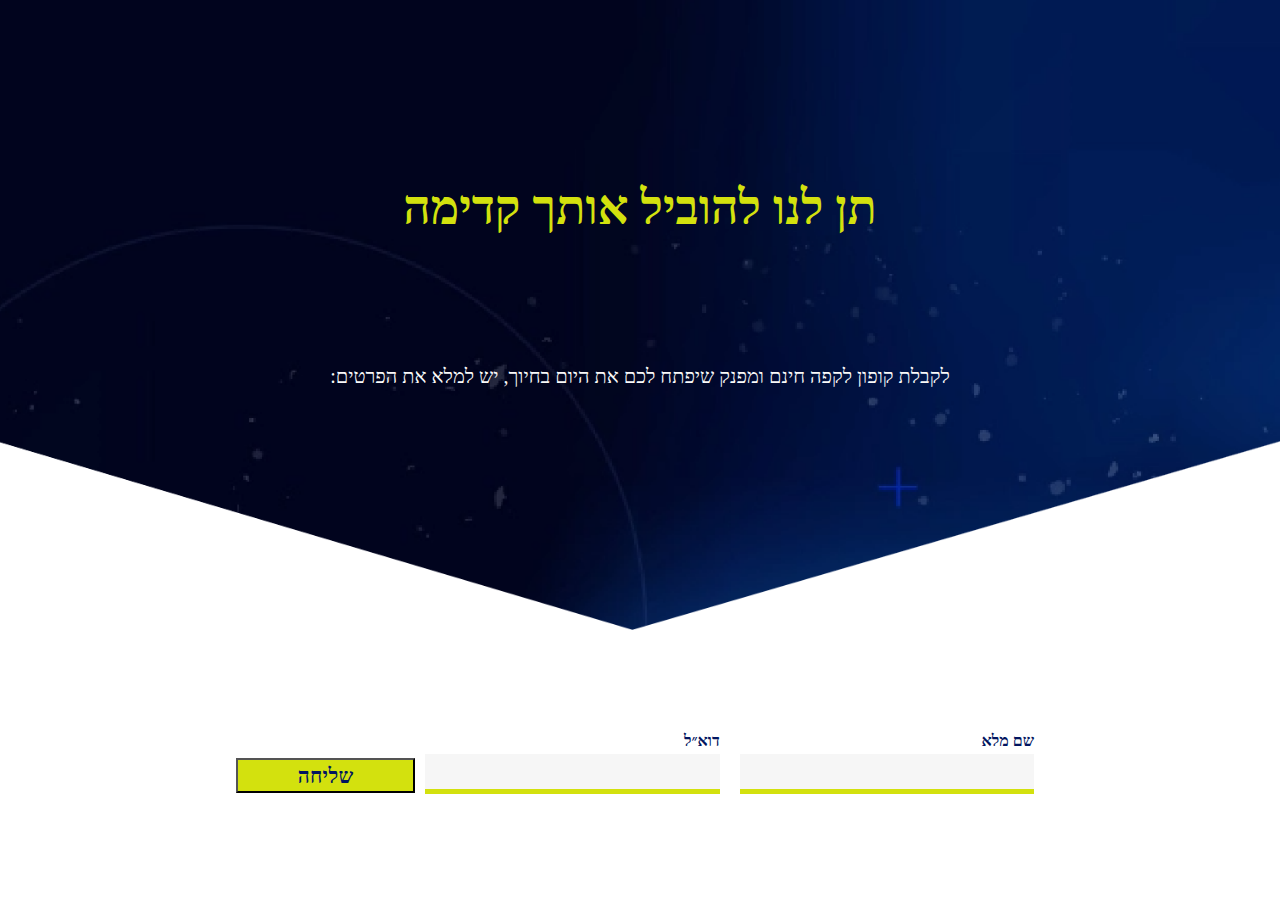
<file: projects/projectsNum4/flexClounm.html>
<!DOCTYPE html>
<html lang="en">

<head>
    <meta charset="UTF-8">
    <meta name="viewport" content="width=device-width, initial-scale=1.0">
    <title>Flex Clounm Form</title>
    <link rel="stylesheet" href="flexClounm.css">

</head>

<body>
    <div class="slipt-screen">
        <div class="left">
            <h2>תן לנו להוביל אותך קדימה</h2>
            <p>לקבלת קופון לקפה חינם ומפנק שיפתח לכם את היום בחיוך, יש למלא את הפרטים:</p>
        </div>
        <div class="right">
            <form>
                <div class="input-container">
                    <label for="fname">שם מלא</label>
                    <input type="text" name="fname" id="fname">
                </div>
                <div class="input-container">
                    <label for="email">דוא״ל</label>
                    <input type="email" name="femail" id="femail">
                </div>

                <button class="send" type="submit">שליחה</button>

            </form>
        </div>
    </div>
</body>

</html>
</file>
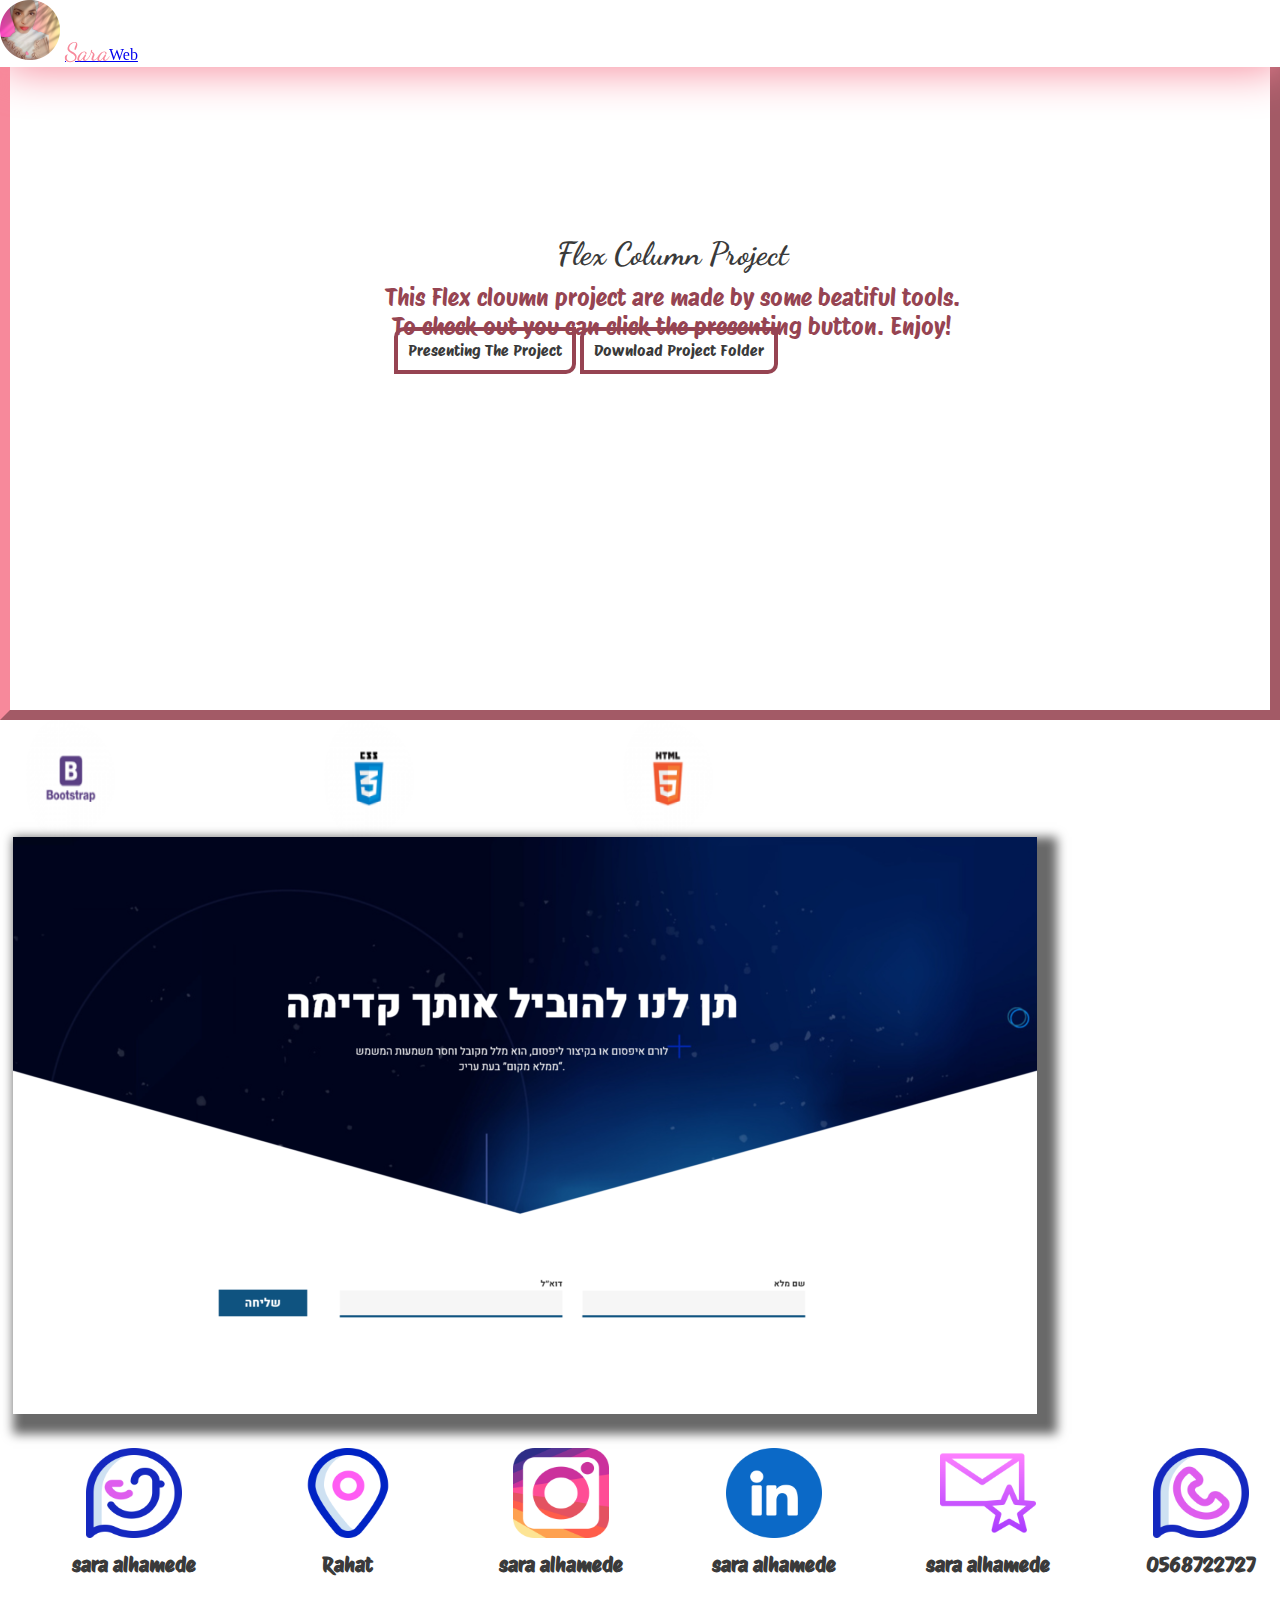
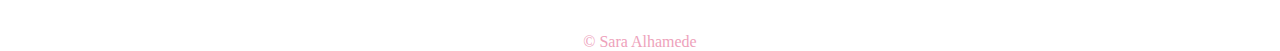
<file: projects/projectsNum4/flexClounmpage.html>
<!DOCTYPE html>
<html lang="en">

<head>
    <meta charset="UTF-8">
    <meta name="viewport" content="width=device-width, initial-scale=1.0">
    <title>Flex Clounm PROJECT</title>
    <link href="https://cdn.jsdelivr.net/npm/bootstrap@5.3.2/dist/css/bootstrap.min.css" rel="stylesheet"
        integrity="sha384-T3c6CoIi6uLrA9TneNEoa7RxnatzjcDSCmG1MXxSR1GAsXEV/Dwwykc2MPK8M2HN" crossorigin="anonymous">
    <link rel="stylesheet" href="flexClounmpage.css">
</head>

<body>
    <nav class="navbar navbar-expand-lg " id="navbar">
        <div class="container">
            <a class="navbar-brand" href="../../index.html"><img src="../../images/profile-pic.png"
                    alt="profile Picture"><span class="color">Sara</span>Web</a>
        </div>
    </nav>
    <div class="containerHome container-sm container-md container-lg" id="containerHome">
        <section>
            <h1>Flex Column Project</h1>
            <p>This Flex cloumn project are made by some beatiful tools.<br>To check out you can click the presenting
                button. Enjoy!
            </p>
        </section>
        <span class="downloadinfos">
            <a href="../../projects/projectsNum4/flexClounm.html">Presenting The Project</a>
            <a href="../../projects/projectsNum4/projectsNum4.zip">Download Project Folder</a>
        </span>
    </div>
    <div class="langs container-sm container-md container-lg">
        <img src="../../images/bootsrappic.jpg" alt="bootsrap" sizes="10px"><img src="../../images/csspic.png"
            alt="CSS"><img src="../../images/htmlpic.png" alt="Html">
    </div>
    <div class="projectpic container-sm container-md  container-lg" id="projectpic">
        <img src="../../images/flexcloumnform.png" alt="">
    </div>
    <div class="social-media  container-sm container-md container-lg">
        <div class="social-icon"><img src="../../images/twitter.png" alt="twitter">
            <h5>sara alhamede</h5>
        </div>
        <div class="social-icon"><img src="../../images/location.png" alt="location">
            <h5>Rahat</h5>
        </div>
        <div class="social-icon"><img src="../../images/instagram.png" alt="instagram">
            <h5>sara alhamede</h5>
        </div>
        <div class="social-icon"><img src="../../images/linkedin.png" alt="linkedin">
            <h5>sara alhamede</h5>
        </div>
        <div class="social-icon"><img src="../../images/mail.png" alt="mail">
            <h5>sara alhamede</h5>
        </div>
        <div class="social-icon"><img src="../../images/whatsapp.png" alt="whatsapp">
            <h5>0568722727</h5>
        </div>
    </div>
    <div class="copyright container-sm container-md container-lg">
        <p>&copy Sara Alhamede</p>
    </div>


    <script src="https://cdn.jsdelivr.net/npm/bootstrap@5.3.2/dist/js/bootstrap.bundle.min.js"
        integrity="sha384-C6RzsynM9kWDrMNeT87bh95OGNyZPhcTNXj1NW7RuBCsyN/o0jlpcV8Qyq46cDfL"
        crossorigin="anonymous"></script>
</body>

</html>
</file>
<file: style/mainPage.css>
@import url('https://fonts.googleapis.com/css2?family=Dancing+Script:wght@600;700&display=swap');
@import url('https://fonts.googleapis.com/css2?family=Bahianita&family=Roboto+Mono:wght@700&display=swap');
@import url('https: //fonts.googleleapis.com/css2?family=Mulish&disply=swap');
@import url('https://fonts.googleapis.com/css2?family=Protest+Riot&display=swap');


* {
    margin: 0;
    padding: 0;
    box-sizing: border-box;
}

.color {
    color: rgb(247, 137, 155);
    margin-left: 5px;
    text-align: center;
    font-size: 25px;
    font-family: 'Dancing Script', cursive;
}


#navbar {
    position: fixed;
    width: 100%;

}

.nav-item {
    padding: 10px;
}

.nav-item .nav-link {
    color: rgb(247, 137, 155);
    font-family: 'Dancing Script', cursive;
    font-size: 25px;
}

.container {
    background-color: white;
    box-shadow: 3px 3px 45px rgb(247, 137, 155);

}

.containerHome {
    display: block;
    height: 80vh;
    border: 10px outset rgb(247, 137, 155);
}

.containerHome section {
    padding-top: 25vh;
    padding-left: 5vw;
    text-align: center;
}

.langs {
    display: grid;
    grid-template-columns: repeat(auto-fit, minmax(10px, 1fr));
    text-align: center;
    width: 70%;
}

.containerHome section p {
    margin-top: 10px;
    font-family: 'Protest Riot', sans-serif;
    font-size: 1.5em;
    color: rgb(150, 68, 82);
}

.langs img {
    width: 9vw;
    height: 13vh;
    border-radius: 60px;
    padding-left: 2vw;
}

.containerHome section h1 {
    font-family: 'Dancing Script', cursive;
}

.containerAboutme {
    height: 100vh;
    border: 3px dotted rgb(247, 137, 155);
    margin-top: 10px;
    padding-top: 80px;
}

.containerAboutme:hover {
    box-shadow: rgb(150, 68, 82) 0px 15px 15px;
}

.containerAboutme .cardaboutme {
    display: flex;
    flex-wrap: wrap;
    border-radius: 20px 20px 16px 16px;
    cursor: pointer;
    overflow: hidden;
    max-width: clamp(620px, 70vw, 820px);
    min-width: 40%;
    min-height: 40%;
}

.containerAboutme .cardaboutme .contain h2 {
    color: rgb(150, 68, 82);
    font-size: 3.5em;
    font-family: 'Dancing Script', cursive;
    max-width: clamp(620px, 70vw, 820px);
    min-width: 20%;
    min-height: 10%;
}

.containerAboutme .cardaboutme .contain p {
    font-size: 1.2em;
    font-family: 'Protest Riot', sans-serif;

}

.containerAboutme .cardaboutme .contain .cv {
    text-decoration: none;
    font-size: 1.2em;
    font-family: 'Protest Riot', sans-serif;
    color: rgb(150, 68, 82);

}

.containerAboutme .cardaboutme .background {
    width: 50%;
    flex: 1 1 100px;
}

.containerAboutme .cardaboutme .contain {
    width: 50%;

}

.containerAboutme .cardaboutme .background img {
    width: 100%;
    height: 40%;
    object-fit: contain;
}

.gallery {
    width: 100%;
    display: flex;
    justify-content: center;
    align-items: start;
    padding: 64px 32px;
}

.contering h1 {
    font: 2em 'Protest Riot',
        sans-serif;
    text-align: center;
    margin-top: 3vh;
    color: #3A3A3A;
    margin-bottom: 5vh;
    box-shadow: 3px 3px 10px rgb(247, 137, 155);
    display: inline-block;
    border-radius: 8px 0px 8px 0px;
    border: 2px;
    margin-left: 18vw;
    margin-right: 10vw;
}

.articles {
    display: flex;
    flex-wrap: wrap;
    margin: 0 auto;
    justify-content: center;
    width: 100%;
    grid-template-columns: repeat(auto-fill, minmax(200px, 1fr));
    gap: 24px;
}

.articles article {
    width: 300px;
    height: 450px;
    background: #FFFFFF 0% 0% no-repeat padding-box;
    box-shadow: 3px 3px 15px rgb(247, 137, 155);
    border-radius: 10px;

    display: block;
    transition: all 0.4s ease-in-out;
    overflow: hidden;
}

.articles article h2 {
    margin: 0 0 18px 0;
    font-size: 2em;
    transition: color 0.3s ease-out;
    margin-top: 8px;
    text-align: center;
    font-family: 'Dancing Script', cursive;
    letter-spacing: 0px;

    color: #3A3A3A;
    opacity: 1;
}


.articles article p {
    color: #3A3A3A;
    font-size: 1em;
    width: 80%;
    height: 50%;
    margin-top: 24px;
    font-family: 'Protest Riot', sans-serif;
    margin-left: 3vw;
    margin-right: 3vw;
}

.articles article img {
    max-width: 100%;
    transform-origin: center;
    transition: transform 0.4s ease-in-out;
}

.articles-privew {
    background-color: white;
    text-align: center;
    width: 100%;
}

.articles figure {
    width: 100%;
    height: 200px;
    overflow: hidden;
}

.articles figure img {
    height: 100%;
    aspect-ratio: 16 / 9;
    overflow: hidden;
    object-fit: cover;
}

.articles article:hover img {
    transform: scale(1.5);
}

.articles article .button {
    margin-top: 30px;
    color: #3A3A3A;
    cursor: pointer;
    font-size: 1rem;
    line-height: 2.5rem;
    width: 50%;
    letter-spacing: 0.1rem;
    font-weight: 600;
    text-decoration: none;
    position: relative;
    text-transform: uppercase;
    display: flex;
    justify-content: center;
    transition: all 1s ease-in;
    margin-left: 80px;
}

.articles article #me,
.articles article #me1 {
    font-size: 0.8rem;
}


.button:hover {
    color: #3A3A3A;
}

.button svg {
    height: 40px;
    left: 0;
    top: 0;
    position: absolute;
    width: 100%;
}

.button rect {
    fill: none;
    stroke: palevioletred;
    stroke-width: 10;
    stroke-dasharray: 450, 0;
    transition: all 0.5s linear;
    border-radius: 100px solid;
}

.button:hover rect {
    stroke-width: 5;
    stroke-dasharray: 20, 300;
    stroke-dashoffset: 48;
    stroke: palevioletred;
    transition: all 2s cubic-bezier(0.22, 1, 0.25, 1);
    border-radius: 100px solid;

}

.contacts {
    margin: 50px auto;
    background: url('../images/pinkbgp.jpg');
    object-fit: fill;
    background-size: cover;
    background-repeat: no-repeat;
    border: 3px solid black;
    background-attachment: fixed;
    background-position: center;
    border-radius: 5px;
}

.contacts h1 {
    width: 100%;
    font-family: 'Dancing Script', cursive;
    text-align: center;
    margin-top: 5px;
    font-size: 3em;
}

form {
    margin-bottom: 5px;
}

input[type="text"],
input[type="email"],
input[type="tel"],
textarea {
    width: 100%;
    padding: 10px;
    margin: 5px 0;
    border: 3px solid #e09b9b;
    border-radius: 5px;
    box-sizing: border-box;
}

label {
    font-family: 'Protest Riot', sans-serif;

}

input[type="submit"] {
    width: 100%;
    background-color: #ff6b81;
    color: #fff;
    padding: 10px;
    border: none;
    border-radius: 5px;
    cursor: pointer;
}

input[type="submit"]:hover {
    background-color: palevioletred;
}

.social-media {
    display: grid;
    grid-template-columns: repeat(auto-fit, minmax(150px, 1fr));
}

.social-icon {
    width: 90%;
    height: 20vh;
    text-align: center;
    margin-top: 30px;
    margin-left: 3vw;
    margin-bottom: 5px;

}

.social-icon:hover {
    box-shadow: rgb(150, 68, 82) 0px 15px 15px;
}

.social-icon img {
    width: 50%;
    height: 50%;
}

.social-icon h5 {
    font-size: 1.3em;
    margin-top: 10px;
    font-family: 'Protest Riot', sans-serif;
    color: #3A3A3A;
}

.copyright {
    text-align: center;
    color: rgb(238, 162, 187);

}

.copyright:hover {
    background-color: rgb(238, 162, 187);
}

.copyright p:hover {
    color: white;
    font-weight: 90;
    font-family: 'Protest Riot',
        sans-serif;
}

@media (width<=500px) {
    .containerHome section p {
        font-size: 0.8em;
    }

    .containerHome section h1 {
        font-size: 1em;
    }

    .containerHome {
        height: 40vh;
    }

    .containerHome section {
        padding-top: 15vh;
    }

    .containerAboutme {
        height: 80vh;
    }

    .containerAboutme .cardaboutme .contain {
        width: 80%;
    }

    .containerAboutme .cardaboutme .contain h1 {
        font-size: 25px;
    }

    .containerAboutme .cardaboutme .background img {
        height: 30vh;
    }

    .containerAboutme .cardaboutme .contain p {
        font-size: 0.6em;
    }

    .containerAboutme .cardaboutme .contain .cv {
        font-size: 0.6em;

    }

    .langs img {
        width: 12vw;
        height: 10vh;
    }
}
</file>
<file: projects/projectsNum1/mainprojectpage.css>
@import url('https://fonts.googleapis.com/css2?family=Dancing+Script:wght@600;700&display=swap');
@import url('https://fonts.googleapis.com/css2?family=Bahianita&family=Roboto+Mono:wght@700&display=swap');
@import url('https: //fonts.googleleapis.com/css2?family=Mulish&disply=swap');
@import url('https://fonts.googleapis.com/css2?family=Protest+Riot&display=swap');

* {
    margin: 0;
    padding: 0;
    box-sizing: border-box;
}

#navbar {
    position: fixed;
    width: 100%;
}

.color {
    color: rgb(247, 137, 155);
    margin-left: 5px;
    text-align: center;
    font-size: 25px;
    font-family: 'Dancing Script', cursive;
}

.container {
    background-color: white;
    box-shadow: 3px 3px 45px rgb(247, 137, 155);

}

.containerHome {
    display: block;
    height: 80vh;
    border: 10px outset rgb(247, 137, 155);
}

.containerHome section {
    padding-top: 25vh;
    padding-left: 5vw;
    text-align: center;
}

.langs {
    display: grid;
    grid-template-columns: repeat(auto-fit, minmax(10px, 1fr));
    text-align: center;
    width: 70%;
}

.containerHome section p {
    margin-top: 10px;
    font-family: 'Protest Riot', sans-serif;
    font-size: 1.5em;
    color: rgb(150, 68, 82);
}

.containerHome .downloadinfos a {
    padding: 10px;
    border: 4px solid rgb(150, 68, 82);
    border-radius: 10px 0px 10px 0px;
    text-decoration: none;
    font-family: 'Protest Riot', sans-serif;
    color: #3A3A3A;
}

.containerHome .downloadinfos a:hover {
    box-shadow: rgb(150, 68, 82) 0px 15px 15px;
}

.containerHome .downloadinfos {
    margin-top: 150px;
    margin-left: 30vw;
}

.langs img {
    width: 9vw;
    height: 13vh;
    border-radius: 60px;
    padding-left: 2vw;
}

.containerHome section h1 {
    font-family: 'Dancing Script', cursive;
    color: #3A3A3A;
}

#projectpic img {
    object-fit: fill;
    max-width: 100%;
    max-height: 100%;
    margin-left: 1vw;
    box-shadow: #696969 10px 10px 10px 10px;

}

#projectpic {
    align-items: center;
}


.social-media {
    display: grid;
    grid-template-columns: repeat(auto-fit, minmax(150px, 1fr));
}

.social-icon {
    width: 90%;
    height: 20vh;
    text-align: center;
    margin-top: 30px;
    margin-left: 3vw;
    margin-bottom: 5px;

}

.social-icon:hover {
    box-shadow: rgb(150, 68, 82) 0px 15px 15px;
}

.social-icon img {
    width: 50%;
    height: 50%;
}

.social-icon h5 {
    font-size: 1.3em;
    margin-top: 10px;
    font-family: 'Protest Riot', sans-serif;
    color: #3A3A3A;
}

.copyright {
    text-align: center;
    color: rgb(238, 162, 187);

}

.copyright:hover {
    background-color: rgb(238, 162, 187);
}

.copyright p:hover {
    color: white;
    font-weight: 90;
    font-family: 'Protest Riot',
        sans-serif;
}

@media (width<=750px) {
    .containerHome section p {
        font-size: 0.8em;
    }

    .containerHome section h1 {
        font-size: 1em;
    }

    .containerHome {
        height: 40vh;
    }

    .containerHome section {
        padding-top: 15vh;
    }

    .langs img {
        width: 12vw;
        height: 10vh;
    }

    .containerHome .downloadinfos a {
        font-size: 0.7em;
        padding: 9px;
        border: 2px solid rgb(150, 68, 82);
    }

    .containerHome .downloadinfos {
        margin-top: 50px;
        margin-left: 22vw;
    }

}

@media (width<=450px) {
    .containerHome section p {
        font-size: 0.4em;
    }

    .containerHome section h1 {
        font-size: 0.8em;
    }

    .containerHome {
        height: 30vh;
    }

    .containerHome section {
        padding-top: 10vh;
    }

    .langs img {
        width: 10vw;
        height: 6vh;
    }

    .containerHome .downloadinfos a {
        font-size: 0.4em;
    }

    .containerHome .downloadinfos {
        margin-top: 50px;
        margin-left: 22vw;
    }

    .social-icon {
        width: 60%;
        height: 15vh;
    }
}
</file>
<file: projects/projectsNum1/pinkForm.css>
* {
    margin: 0;
    padding: 0;
    box-sizing: border-box;
}


.uppSectoin {
    top: 0px;
    left: 0px;
    width: 100vw;
    height: 50vh;
    background: transparent url('../../images/Path15.png') 0% 0% no-repeat padding-box;
    opacity: 1;
    background-color: aquamarine;
    background-size: cover;
    background-repeat: no-repeat;
    background-position: center;
}

.formSection {
    top: 157px;
    width: 35%;
    height: 50%;
    background: #1A1A1AD4 0% 0% no-repeat padding-box;
    opacity: 1;
    margin-top: -40vh;
    margin-bottom: 5vh;
    margin-left: 50vw;
    display: block;
}

form {
    height: 80vh;
    width: 80%;
    margin-left: 10%;
    margin-right: 7%;
    padding-top: 3vh;

    direction: rtl;
    line-height: 3;

}

h2 {
    width: 100%;
    height: 30px;
    text-align: center;
    font: normal normal 600 30px Heebo;
    letter-spacing: 0px;
    color: #FFFFFF;
    opacity: 1;
    line-height: 1em;
}

p {
    width: 30vw;
    height: 58px;
    text-align: center;
    font: normal normal normal 17px Heebo;
    letter-spacing: 0px;
    color: #F9F9F9;
    opacity: 1;
    line-height: 1em;
    margin-top: 3vh;
}

form input[type="text"],
form input[type="email"] {
    display: block;
    width: 100%;
    height: 35px;
    background: #FFFFFF 0% 0% no-repeat padding-box;
    border: 1px solid #D31C75;
}

label {
    width: 58px;
    height: 24px;
    text-align: right;
    font: normal normal bold 1.3rem Heebo;
    letter-spacing: 0px;
    color: #FFFFFF;
    opacity: 1;
}

.input-container {
    width: 100%;
    height: 90px;
    opacity: 1;
}

button {
    width: 190px;
    height: 50vh;
    background: #D31C75 0% 0% no-repeat padding-box;
    opacity: 1;
}

button[type="submit"] {
    top: 620px;
    left: 1430px;
    width: 140px;
    height: 45px;
    text-align: center;
    font: normal normal bold 22px/30px Heebo;
    letter-spacing: 0.33px;
    color: #FFFFFF;
    margin-top: 13px;
    opacity: 1;
}

@media screen and (max-width: 600px) {
    .formSection {
        position: absolute;
        justify-content: center;
    }

    .formSection {
        width: 80%;
        height: 90vh;
        background: #1A1A1AD4 0% 0% no-repeat padding-box;
        opacity: 1;
        margin-top: -100px;
        margin-bottom: 100px;
        margin-left: 50px;
        margin-right: 50px;
    }

    p {
        width: 100%;
        height: 58px;
        text-align: center;
        font: normal normal normal 15px Heebo;
        letter-spacing: 0px;
        color: #F9F9F9;
        opacity: 1;
        line-height: 1.2em;
        margin-top: 3vh;
    }

    h2,
    p {
        margin-top: 30px;
    }

}

@media screen and (min-width: 500px) and (max-width:1000px) {
    h2 {
        width: 100%;
        height: 20%;
        font: normal normal 900 25px Heebo;
        margin-top: 12px;

    }

    p {
        width: 100%;
        height: 20%;
        font: normal normal normal 16px Heebo;

    }

    h2,
    p,
    .input-container,
    button {
        margin: 10px;
    }

    form {
        margin-right: 15px;
    }
}
</file>
<file: projects/projectsNum2/coffeeForm.css>
* {
    margin: 0;
    padding: 0;
    box-sizing: border-box;
}

.slipt-screen {
    display: flex;
    flex-direction: row;
}

.left {
    top: 0px;
    left: 0px;
    width: 50%;
    height: 100vh;
    background: transparent url('../../images/Coffee.png') 0% 0% no-repeat padding-box;
    border: 1px solid #707070;
    opacity: 1;
    background-color: aquamarine;
    background-size: cover;
    background-repeat: no-repeat;
    background-position: center;
}

.right {
    top: 0px;
    left: 0px;
    width: 50%;
    height: 100vh;
    background: #FFFFFF 0% 0% no-repeat padding-box;
    border: 1px solid #707070;
    opacity: 1;
    justify-content: center;
}

form {
    display: block;
    direction: rtl;
    width: 50%;
    height: 57.0370vh;
    opacity: 1;
    margin-top: 130px;
    margin-bottom: 287.5px;
    margin-left: 13vw;
    margin-right: 15vw;
}

form input[type="text"],
form input[type="email"] {
    display: block;
    width: 90%;
    height: 35px;
    background: #E5EEFF 0% 0% no-repeat padding-box;
    border: none;
    border-bottom: 5px solid #020253;
}

label {
    width: 58px;
    height: 24px;
    text-align: right;
    font: normal normal bold 16px/24px Heebo;
    letter-spacing: 0px;
    color: #2C2C2C;
    opacity: 1;
}

h2 {
    top: 271px;
    left: 1350px;
    width: 100%;
    height: 13vh;
    text-align: right;
    font: normal normal 900 2rem Heebo;
    letter-spacing: 0px;
    color: #020253;
    opacity: 1;
}

p {
    width: 100%;
    height: 12vh;
    text-align: right;
    font: normal normal normal 1rem Heebo;
    letter-spacing: 0px;
    color: #020253;
    opacity: 1;
}

button {
    margin-top: 5%;
    top: 647px;
    left: 1546px;
    width: 30%;
    height: 30px;
    background: #020253 0% 0% no-repeat padding-box;
    opacity: 1;
}

button[type="submit"] {
    width: 68px;
    height: 32px;
    text-align: right;
    font: normal normal bold 22px/30px Heebo;
    letter-spacing: 0.33px;
    color: #FFFFFF;
    opacity: 1;
}

@media screen and (max-width: 600px) {
    .slipt-screen {
        display: flex;
        flex-direction: column;
    }

    .left {
        top: 0px;
        left: 0px;
        width: 100%;
        height: 35vh;
        background: transparent url('../../images/Coffee.png') 0% 0% no-repeat padding-box;
        border: 1px solid #707070;
        opacity: 1;
        background-color: aquamarine;
        background-size: cover;
        background-repeat: no-repeat;
        background-position: center;
    }

    .right {
        top: 0px;
        left: 0px;
        width: 100%;
        height: 65vh;
        background: #FFFFFF 0% 0% no-repeat padding-box;
        border: 1px solid #707070;
        opacity: 1;
    }

    form {
        margin-top: 5%;
        height: 15vh;
        margin-left: 20vw;
    }

    h2 {
        height: 10vh;
    }

    p {
        height: 9vh;
    }
}
</file>
<file: projects/projectsNum2/mainpageCoffee.css>
@import url('https://fonts.googleapis.com/css2?family=Dancing+Script:wght@600;700&display=swap');
@import url('https://fonts.googleapis.com/css2?family=Bahianita&family=Roboto+Mono:wght@700&display=swap');
@import url('https: //fonts.googleleapis.com/css2?family=Mulish&disply=swap');
@import url('https://fonts.googleapis.com/css2?family=Protest+Riot&display=swap');

* {
    margin: 0;
    padding: 0;
    box-sizing: border-box;
}

#navbar {
    position: fixed;
    width: 100%;
}

.color {
    color: rgb(247, 137, 155);
    margin-left: 5px;
    text-align: center;
    font-size: 25px;
    font-family: 'Dancing Script', cursive;
}

.container {
    background-color: white;
    box-shadow: 3px 3px 45px rgb(247, 137, 155);

}

.containerHome {
    display: block;
    height: 80vh;
    border: 10px outset rgb(247, 137, 155);
}

.containerHome section {
    padding-top: 25vh;
    padding-left: 5vw;
    text-align: center;
}

.langs {
    display: grid;
    grid-template-columns: repeat(auto-fit, minmax(10px, 1fr));
    text-align: center;
    width: 70%;
}

.containerHome section p {
    margin-top: 10px;
    font-family: 'Protest Riot', sans-serif;
    font-size: 1.5em;
    color: rgb(150, 68, 82);
}

.containerHome .downloadinfos a {
    padding: 10px;
    border: 4px solid rgb(150, 68, 82);
    border-radius: 10px 0px 10px 0px;
    text-decoration: none;
    font-family: 'Protest Riot', sans-serif;
    color: #3A3A3A;
}

.containerHome .downloadinfos a:hover {
    box-shadow: rgb(150, 68, 82) 0px 15px 15px;
}

.containerHome .downloadinfos {
    margin-top: 150px;
    margin-left: 30vw;
}

.langs img {
    width: 9vw;
    height: 13vh;
    border-radius: 60px;
    padding-left: 2vw;
}

.containerHome section h1 {
    font-family: 'Dancing Script', cursive;
    color: #3A3A3A;
}

#projectpic img {
    object-fit: fill;
    max-width: 100%;
    max-height: 100%;
    margin-left: 1vw;
    box-shadow: #696969 10px 10px 10px 10px;

}

#projectpic {
    align-items: center;
}


.social-media {
    display: grid;
    grid-template-columns: repeat(auto-fit, minmax(150px, 1fr));
}

.social-icon {
    width: 90%;
    height: 20vh;
    text-align: center;
    margin-top: 30px;
    margin-left: 3vw;
    margin-bottom: 5px;

}

.social-icon:hover {
    box-shadow: rgb(150, 68, 82) 0px 15px 15px;
}

.social-icon img {
    width: 50%;
    height: 50%;
}

.social-icon h5 {
    font-size: 1.3em;
    margin-top: 10px;
    font-family: 'Protest Riot', sans-serif;
    color: #3A3A3A;
}

.copyright {
    text-align: center;
    color: rgb(238, 162, 187);

}

.copyright:hover {
    background-color: rgb(238, 162, 187);
}

.copyright p:hover {
    color: white;
    font-weight: 90;
    font-family: 'Protest Riot',
        sans-serif;
}

@media (width<=750px) {
    .containerHome section p {
        font-size: 0.8em;
    }

    .containerHome section h1 {
        font-size: 1em;
    }

    .containerHome {
        height: 40vh;
    }

    .containerHome section {
        padding-top: 15vh;
    }

    .langs img {
        width: 12vw;
        height: 10vh;
    }

    .containerHome .downloadinfos a {
        font-size: 0.7em;
        padding: 9px;
        border: 2px solid rgb(150, 68, 82);
    }

    .containerHome .downloadinfos {
        margin-top: 50px;
        margin-left: 22vw;
    }

}

@media (width<=450px) {
    .containerHome section p {
        font-size: 0.4em;
    }

    .containerHome section h1 {
        font-size: 0.8em;
    }

    .containerHome {
        height: 30vh;
    }

    .containerHome section {
        padding-top: 10vh;
    }

    .langs img {
        width: 10vw;
        height: 6vh;
    }

    .containerHome .downloadinfos a {
        font-size: 0.4em;
    }

    .containerHome .downloadinfos {
        margin-top: 50px;
        margin-left: 22vw;
    }

    .social-icon {
        width: 60%;
        height: 15vh;
    }
}
</file>
<file: projects/projectsNum3/hereandNow.css>
@import url('https://fonts.googleapis.com/css2?family=Dancing+Script:wght@600;700&display=swap');

* {
    margin: 0;
    padding: 0;
    box-sizing: border-box;
}

body {
    top: 0px;
    left: 0px;
    width: 100vw;
    height: 100vh;
    background: transparent linear-gradient(180deg, #281EFF 0%, #2DFF8C 100%) 0% 0% no-repeat padding-box;
    opacity: 1;
    direction: rtl;
    display: block;
    justify-content: center;
}

.container {
    top: 337px;
    left: 410px;
    width: 80%;
    height: 80%;
    opacity: 1;
    margin-top: 20vh;
    margin-right: 10vw;
    margin-left: 5vw;

}

h1 {
    width: 80%;
    height: 20vh;
    text-align: left;
    font-size: 7em;
    letter-spacing: 0px;
    color: white;
    text-shadow: 0px 0px 36px #00000087;
    text-align: center;
    font-family: 'Dancing Script', cursive;
    margin-left: 5vw;
    margin-right: 8vw;
}

h4 {
    width: 60%;
    height: 38px;
    text-align: center;
    font: normal normal normal 1.8em Varela Round;
    letter-spacing: 0px;
    color: #FFFFFF;
    opacity: 1;
    margin-left: 5vw;
    margin-right: 15vw;
    margin-top: 15px;
}

p {
    width: 60%;
    height: 60px;
    text-align: center;
    font: normal normal normal 16px/20px Varela Round;
    letter-spacing: 0px;
    color: #F9F9F9;
    opacity: 1;
    margin-right: 15vw;
    margin-top: 15px;

}

.flex-container {
    display: flex;
    flex-wrap: wrap;
    gap: 8px;
}

.username {
    flex: 1 0 20px;
    border: 10px solid white;
    border-radius: 10px;
}

.email {
    flex: 1 0 20px;
    border: 10px solid white;
    border-radius: 10px;
}

form input[type="text"],
form input[type="email"] {
    width: 418px;
    height: 100px;
    background: #F6F6F624 0% 0% no-repeat padding-box;
    border: 2px solid #FFFFFF;
    opacity: 1;
}

button[type="submit"] {

    background-color: #ffffff;
    color: #000000;
    padding: 5px;
    border: none;
    border-radius: 5px;
    cursor: pointer;

}

@media (width<=550px) {
    h1 {
        font-size: 4em;
        width: 70vw;
    }

    h4 {
        font-size: 2em;
        width: 70vw;
        padding-left: 10vw;
    }

    p {
        margin-top: 15vw;
        font-size: 1em;
        width: 70vw;
    }

    .flex-container {
        margin-top: 5vh;
    }
}

@media (min-width:550px) and (max-width:800px) {
    h1 {
        font-size: 5em;
        width: 70vw;
    }

    h4 {
        font-size: 3em;
        width: 70vw;
        padding-left: 10vw;
    }

    p {
        margin-top: 15vw;
        font-size: 1.5em;
        width: 70vw;
    }

    .flex-container {
        margin-top: 5vh;
    }
}

@media (width<=300px) {
    h1 {
        font-size: 3em;
        width: 70vw;
    }

    h4 {
        font-size: 1.5em;
        width: 70vw;
        padding-left: 10vw;
    }

    p {
        margin-top: 15vw;
        font-size: 1em;
        width: 70vw;
    }

    .flex-container {
        margin-top: 8vh;
    }

    form input[type="text"],
    form input[type="email"] {
        height: 10px;

    }
}
</file>
<file: projects/projectsNum3/hereandnowpage.css>
@import url('https://fonts.googleapis.com/css2?family=Dancing+Script:wght@600;700&display=swap');
@import url('https://fonts.googleapis.com/css2?family=Bahianita&family=Roboto+Mono:wght@700&display=swap');
@import url('https: //fonts.googleleapis.com/css2?family=Mulish&disply=swap');
@import url('https://fonts.googleapis.com/css2?family=Protest+Riot&display=swap');

* {
    margin: 0;
    padding: 0;
    box-sizing: border-box;
}

#navbar {
    position: fixed;
    width: 100%;
}

.color {
    color: rgb(247, 137, 155);
    margin-left: 5px;
    text-align: center;
    font-size: 25px;
    font-family: 'Dancing Script', cursive;
}

.container {
    background-color: white;
    box-shadow: 3px 3px 45px rgb(247, 137, 155);

}

.containerHome {
    display: block;
    height: 80vh;
    border: 10px outset rgb(247, 137, 155);
}

.containerHome section {
    padding-top: 25vh;
    padding-left: 5vw;
    text-align: center;
}

.langs {
    display: grid;
    grid-template-columns: repeat(auto-fit, minmax(10px, 1fr));
    text-align: center;
    width: 70%;
}

.containerHome section p {
    margin-top: 10px;
    font-family: 'Protest Riot', sans-serif;
    font-size: 1.5em;
    color: rgb(150, 68, 82);
}

.containerHome .downloadinfos a {
    padding: 10px;
    border: 4px solid rgb(150, 68, 82);
    border-radius: 10px 0px 10px 0px;
    text-decoration: none;
    font-family: 'Protest Riot', sans-serif;
    color: #3A3A3A;
}

.containerHome .downloadinfos a:hover {
    box-shadow: rgb(150, 68, 82) 0px 15px 15px;
}

.containerHome .downloadinfos {
    margin-top: 150px;
    margin-left: 30vw;
}

.langs img {
    width: 9vw;
    height: 13vh;
    border-radius: 60px;
    padding-left: 2vw;
}

.containerHome section h1 {
    font-family: 'Dancing Script', cursive;
    color: #3A3A3A;
}

#projectpic img {
    object-fit: fill;
    max-width: 100%;
    max-height: 100%;
    margin-left: 1vw;
    box-shadow: #696969 10px 10px 10px 10px;

}

#projectpic {
    align-items: center;
}


.social-media {
    display: grid;
    grid-template-columns: repeat(auto-fit, minmax(150px, 1fr));
}

.social-icon {
    width: 90%;
    height: 20vh;
    text-align: center;
    margin-top: 30px;
    margin-left: 3vw;
    margin-bottom: 5px;

}

.social-icon:hover {
    box-shadow: rgb(150, 68, 82) 0px 15px 15px;
}

.social-icon img {
    width: 50%;
    height: 50%;
}

.social-icon h5 {
    font-size: 1.3em;
    margin-top: 10px;
    font-family: 'Protest Riot', sans-serif;
    color: #3A3A3A;
}

.copyright {
    text-align: center;
    color: rgb(238, 162, 187);

}

.copyright:hover {
    background-color: rgb(238, 162, 187);
}

.copyright p:hover {
    color: white;
    font-weight: 90;
    font-family: 'Protest Riot',
        sans-serif;
}

@media (width<=750px) {
    .containerHome section p {
        font-size: 0.8em;
    }

    .containerHome section h1 {
        font-size: 1em;
    }

    .containerHome {
        height: 40vh;
    }

    .containerHome section {
        padding-top: 15vh;
    }

    .langs img {
        width: 12vw;
        height: 10vh;
    }

    .containerHome .downloadinfos a {
        font-size: 0.7em;
        padding: 9px;
        border: 2px solid rgb(150, 68, 82);
    }

    .containerHome .downloadinfos {
        margin-top: 50px;
        margin-left: 22vw;
    }

}

@media (width<=450px) {
    .containerHome section p {
        font-size: 0.4em;
    }

    .containerHome section h1 {
        font-size: 0.8em;
    }

    .containerHome {
        height: 30vh;
    }

    .containerHome section {
        padding-top: 10vh;
    }

    .langs img {
        width: 10vw;
        height: 6vh;
    }

    .containerHome .downloadinfos a {
        font-size: 0.4em;
    }

    .containerHome .downloadinfos {
        margin-top: 50px;
        margin-left: 22vw;
    }

    .social-icon {
        width: 60%;
        height: 15vh;
    }
}
</file>
<file: projects/projectsNum4/flexClounm.css>
* {
    margin: 0;
    padding: 0;
    box-sizing: border-box;
}

.slipt-screen {
    display: flex;
    flex-direction: column;
}

.left {
    top: 0px;
    left: 0px;
    width: 100vw;
    height: 70vh;
    background: transparent url('../../images/Path16.png') 0% 0% no-repeat padding-box;
    background-size: cover;
    background-repeat: no-repeat;
    background-position: bottom;
    text-align: center;
}

.left h2 {
    margin-top: 20vh;
    width: 100vw;
    height: 10vh;
    text-align: center;
    font: normal normal bold 3em Assistant;
    letter-spacing: 0px;
    color: #D3E10E;
    opacity: 1;
}

.left p {
    width: 100vw;
    height: 10vh;
    text-align: center;
    font: normal normal normal 1.25em/1.625em Assistant;
    letter-spacing: 0px;
    color: #F9F9F9;
    opacity: 1;
    direction: rtl;
    margin-top: 10vh;
}

.right {
    top: 0px;
    left: 0px;
    width: 100vw;
    height: 30vh;
    text-align: center;
}

form {
    margin-top: 10vh;
    width: 100vw;
    display: flex;
    direction: rtl;
    justify-content: center;
}

.input-container {
    margin: 10px;
}

form input[type="text"],
form input[type="email"] {
    width: 23vw;
    height: 40px;
    background: #F6F6F6 0% 0% no-repeat padding-box;
    border: none;
    border-bottom: 5px solid #D3E10E;
}

label {
    height: 24px;
    text-align: right;
    font: normal normal bold 16px/21px Assistant;
    letter-spacing: 0px;
    color: #011560;
    opacity: 1;
    display: block;
}

button {
    background: #D3E10E 0% 0% no-repeat padding-box;
    width: 100%;
    height: 40px;
    margin-top: 38px;

}

button[type="submit"] {
    width: 14vw;
    height: 35px;
    text-align: center;
    font: normal normal bold 1.3em/1.5em Assistant;
    letter-spacing: 0.33px;
    color: #011560;
    opacity: 1;

}

@media (width<=700px) {
    .left {
        height: 55vh;
    }

    .left h2 {
        margin-top: 9vh;
    }

    .left p {
        margin-top: 5vh;
    }

    form {
        margin-top: 5vh;
        display: block;
    }

    form input[type="text"],
    form input[type="email"] {
        display: block;
        width: 90%;
        height: 35px;
    }

    label {
        width: 58px;
        height: 24px;
    }

    .input-container {
        margin-right: 10vw;
    }


}
</file>
<file: projects/projectsNum4/flexClounmpage.css>
@import url('https://fonts.googleapis.com/css2?family=Dancing+Script:wght@600;700&display=swap');
@import url('https://fonts.googleapis.com/css2?family=Bahianita&family=Roboto+Mono:wght@700&display=swap');
@import url('https: //fonts.googleleapis.com/css2?family=Mulish&disply=swap');
@import url('https://fonts.googleapis.com/css2?family=Protest+Riot&display=swap');

* {
    margin: 0;
    padding: 0;
    box-sizing: border-box;
}

#navbar {
    position: fixed;
    width: 100%;
}

.color {
    color: rgb(247, 137, 155);
    margin-left: 5px;
    text-align: center;
    font-size: 25px;
    font-family: 'Dancing Script', cursive;
}

.container {
    background-color: white;
    box-shadow: 3px 3px 45px rgb(247, 137, 155);

}

.containerHome {
    display: block;
    height: 80vh;
    border: 10px outset rgb(247, 137, 155);
}

.containerHome section {
    padding-top: 25vh;
    padding-left: 5vw;
    text-align: center;
}

.langs {
    display: grid;
    grid-template-columns: repeat(auto-fit, minmax(10px, 1fr));
    text-align: center;
    width: 70%;
}

.containerHome section p {
    margin-top: 10px;
    font-family: 'Protest Riot', sans-serif;
    font-size: 1.5em;
    color: rgb(150, 68, 82);
}

.containerHome .downloadinfos a {
    padding: 10px;
    border: 4px solid rgb(150, 68, 82);
    border-radius: 10px 0px 10px 0px;
    text-decoration: none;
    font-family: 'Protest Riot', sans-serif;
    color: #3A3A3A;
}

.containerHome .downloadinfos a:hover {
    box-shadow: rgb(150, 68, 82) 0px 15px 15px;
}

.containerHome .downloadinfos {
    margin-top: 150px;
    margin-left: 30vw;
}

.langs img {
    width: 9vw;
    height: 13vh;
    border-radius: 60px;
    padding-left: 2vw;
}

.containerHome section h1 {
    font-family: 'Dancing Script', cursive;
    color: #3A3A3A;
}

#projectpic img {
    object-fit: fill;
    max-width: 100%;
    max-height: 100%;
    margin-left: 1vw;
    box-shadow: #696969 10px 10px 10px 10px;

}

#projectpic {
    align-items: center;
}


.social-media {
    display: grid;
    grid-template-columns: repeat(auto-fit, minmax(150px, 1fr));
}

.social-icon {
    width: 90%;
    height: 20vh;
    text-align: center;
    margin-top: 30px;
    margin-left: 3vw;
    margin-bottom: 5px;

}

.social-icon:hover {
    box-shadow: rgb(150, 68, 82) 0px 15px 15px;
}

.social-icon img {
    width: 50%;
    height: 50%;
}

.social-icon h5 {
    font-size: 1.3em;
    margin-top: 10px;
    font-family: 'Protest Riot', sans-serif;
    color: #3A3A3A;
}

.copyright {
    text-align: center;
    color: rgb(238, 162, 187);

}

.copyright:hover {
    background-color: rgb(238, 162, 187);
}

.copyright p:hover {
    color: white;
    font-weight: 90;
    font-family: 'Protest Riot',
        sans-serif;
}

@media (width<=750px) {
    .containerHome section p {
        font-size: 0.8em;
    }

    .containerHome section h1 {
        font-size: 1em;
    }

    .containerHome {
        height: 40vh;
    }

    .containerHome section {
        padding-top: 15vh;
    }

    .langs img {
        width: 12vw;
        height: 10vh;
    }

    .containerHome .downloadinfos a {
        font-size: 0.7em;
        padding: 9px;
        border: 2px solid rgb(150, 68, 82);
    }

    .containerHome .downloadinfos {
        margin-top: 50px;
        margin-left: 22vw;
    }

}

@media (width<=450px) {
    .containerHome section p {
        font-size: 0.4em;
    }

    .containerHome section h1 {
        font-size: 0.8em;
    }

    .containerHome {
        height: 30vh;
    }

    .containerHome section {
        padding-top: 10vh;
    }

    .langs img {
        width: 10vw;
        height: 6vh;
    }

    .containerHome .downloadinfos a {
        font-size: 0.4em;
    }

    .containerHome .downloadinfos {
        margin-top: 50px;
        margin-left: 22vw;
    }

    .social-icon {
        width: 60%;
        height: 15vh;
    }
}
</file>
